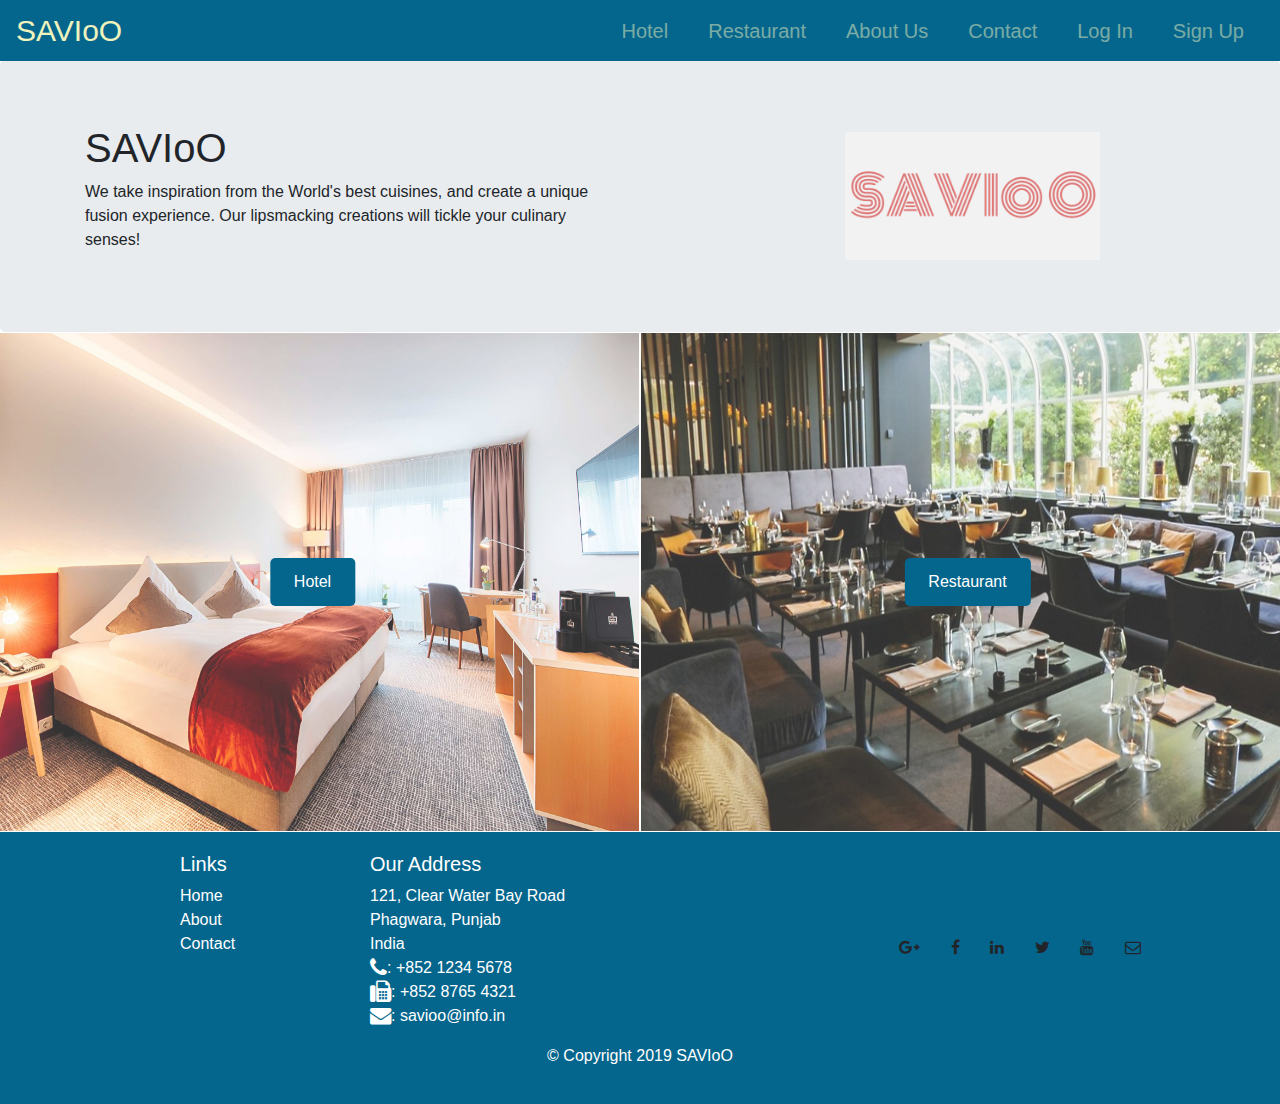
<file: index.html>
<!DOCTYPE html>
<html lang="en">
<head>
    <meta charset="UTF-8">
    <meta name="viewport" content="width=device-width, initial-scale=1.0">
    <meta http-equiv="X-UA-Compatible" content="ie=edge">

    <link rel="stylesheet" href="index.css">
    <link rel="stylesheet" href="common.css">
    <link href='font/font.css' rel='stylesheet' type='text/css'>
    <link href="https://cdnjs.cloudflare.com/ajax/libs/bootstrap-social/5.1.1/bootstrap-social.css">
    <link href="https://stackpath.bootstrapcdn.com/font-awesome/4.7.0/css/font-awesome.min.css" rel="stylesheet"
        integrity="sha384-wvfXpqpZZVQGK6TAh5PVlGOfQNHSoD2xbE+QkPxCAFlNEevoEH3Sl0sibVcOQVnN" crossorigin="anonymous">
      <script src="https://code.jquery.com/jquery-3.3.1.slim.min.js" integrity="sha384-q8i/X+965DzO0rT7abK41JStQIAqVgRVzpbzo5smXKp4YfRvH+8abtTE1Pi6jizo" crossorigin="anonymous"></script>
    <script src="https://cdnjs.cloudflare.com/ajax/libs/popper.js/1.14.7/umd/popper.min.js" integrity="sha384-UO2eT0CpHqdSJQ6hJty5KVphtPhzWj9WO1clHTMGa3JDZwrnQq4sF86dIHNDz0W1" crossorigin="anonymous"></script>
    <script src="https://stackpath.bootstrapcdn.com/bootstrap/4.3.1/js/bootstrap.min.js" integrity="sha384-JjSmVgyd0p3pXB1rRibZUAYoIIy6OrQ6VrjIEaFf/nJGzIxFDsf4x0xIM+B07jRM" crossorigin="anonymous"></script>
    <link href="https://stackpath.bootstrapcdn.com/bootstrap/4.3.1/css/bootstrap.min.css" rel="stylesheet" integrity="sha384-ggOyR0iXCbMQv3Xipma34MD+dH/1fQ784/j6cY/iJTQUOhcWr7x9JvoRxT2MZw1T" crossorigin="anonymous">
    <title>HomePage</title>
</head>
<body>
  <div class="main">
    <nav class="navbar fixed-top ">            
        <a href="index.html"><span class="logo">SAVIoO</span></a>
        <ul class="ulNavbar">
          <a data-toggle="modal" data-target="#logInModal"><li>Hotel</li></a>
          <a data-toggle="modal" data-target="#logInModal"><li>Restaurant</li></a>
          <a data-toggle="modal" data-target="#logInModal"><li>About Us</li></a> 
         <a data-toggle="modal" data-target="#logInModal"><li>Contact</li></a>
          <li data-toggle="modal" data-target="#logInModal">Log In</li>
          <li data-toggle="modal" data-target="#signUpModal">Sign Up</li>
        </ul>     
    </nav>
    <header class="jumbotron">
      <div class="container">
          <div class="row row-header">
              <div class="col-12 col-sm-6">  
                  <h1>SAVIoO</h1>
                  <p>We take inspiration from the World's best cuisines, and create a unique fusion experience. Our lipsmacking creations will tickle your culinary senses!</p>
              </div>
              <div class="col-12 col-sm-2"></div>
              <div class="col-12 col-sm-3 align-self-center">
                      <img src="images/logo.png" class="img-fluid">
                  </div>
          </div>
      </div>
  </header>

        <div class="row">
          <div class="col">
            <img class="homepageImage" src="images/hotelroom.jpg" width="100%" alt="hotel room"/>
            <a class="link"><button class="btn" data-toggle="modal" data-target="#logInModal">Hotel</button></a> 
          </div> 
          <div class="col">
            <img class="homepageImage" src="images/restaurant.jpeg" width="100%" alt="Restaurant overview"/>
            <a class="link"><button class="btn" data-toggle="modal" data-target="#logInModal">Restaurant</button></a>
          </div>                        
        </div>
        <footer class="footer">
          <div class="container">
              <div class="row">
                  <div class="col-4 offset-1 col-sm-2">
                      <h5>Links</h5>
                      <ul class="list-unstyled">
                          <li><a href="main.html" style="color: white;">Home</a></li>
                          <li><a href="aboutus.html" style="color: white;">About</a></li>
                          <li><a href="contact.html" style="color: white;">Contact</a></li>
                      </ul>
                  </div>
                  <div class="col-7 col-sm-5">
                      <h5>Our Address</h5>
                      <address>
                          121, Clear Water Bay Road<br>
                          Phagwara, Punjab<br>
                          India<br>
                          <i class="fa fa-phone fa-lg"></i>: +852 1234 5678<br>
                          <i class="fa fa-fax fa-lg"></i>: +852 8765 4321<br>
                          <i class="fa fa-envelope fa-lg"></i>:
                          <a href="mailto:savioo@info.in" style="color: white;">savioo@info.in</a>
                      </address>
                  </div>
                  <div class="col-12 col-sm-4 align-self-center">
                      <div class="text-center">
                          <a class="btn btn-social-icon btn-google" href="http://google.com/+"><i
                                  class="fa fa-google-plus"></i></a>
                          <a class="btn btn-social-icon btn-facebook" href="http://www.facebook.com/profile.php?id="><i
                                  class="fa fa-facebook"></i></a>
                          <a class="btn btn-social-icon btn-linkedin" href="http://www.linkedin.com/in/"><i
                                  class="fa fa-linkedin"></i></a>
                          <a class="btn btn-social-icon btn-twitter" href="http://twitter.com/"><i
                                  class="fa fa-twitter"></i></a>
                          <a class="btn btn-social-icon btn-google" href="http://youtube.com/"><i
                                  class="fa fa-youtube"></i></a>
                          <a class="btn btn-social-icon" href="mailto:"><i class="fa fa-envelope-o"></i></a>
                      </div>
  
                  </div>
              </div>
              <div class="row justify-content-center">
                  <div class="col-auto">
                      <p>© Copyright 2019 SAVIoO</p>
                  </div>
              </div>
          </div>
      </footer>


<div class="modal" id="logInModal" tabindex="-1" role="dialog" aria-labelledby="logInModal" aria-hidden="true">
        <div class="modal-dialog modal-dialog-centered" role="document">
          <div class="modal-content">
            <div class="modal-header">
              <h3 class="modal-title">Welcome Back!</h3>
              <button type="button" class="close" data-dismiss="modal" aria-label="Close">
                <span aria-hidden="true">&times;</span>
              </button>
            </div>
            <div class="modal-body">
            <form action="main.html">
                <div class="form-group">
                  <label class="modal-label" for="username">Username</label>
                  <input type="text" class="form-control" id="username" placeholder="Enter Username" required>
                </div>
                <div class="form-group">
                  <label class="modal-label" for="password">Password</label>
                  <input type="password" class="form-control" id="password" placeholder="Enter Password" required>
                </div>
                <button type="submit" class="btn btn-success modal-btn" >Sign in</button>
              </form>
            </div>
            <div class="modal-footer">
             <p class="footer-text">Not a member? <a href="" data-toggle="modal" data-target="#signUpModal" data-dismiss="modal">Sign Up</a></p>
            </div>
          </div>
        </div>
      </div>

      <div class="modal" id="signUpModal" tabindex="-1" role="dialog" aria-labelledby="signUpModal" aria-hidden="true">
                <div class="modal-dialog modal-dialog-centered" role="document">
                  <div class="modal-content">
                    <div class="modal-header">
                      <h3 class="modal-title">Get Started</h3>
                      <button type="button" class="close" data-dismiss="modal" aria-label="Close">
                        <span aria-hidden="true">&times;</span>
                      </button>
                    </div>
                    <div  class="modal-body">
                    <form>
                        <div class="form-group">
                            <label class="modal-label" for="fullname">Full Name</label>
                            <input type="text" class="form-control" id="fullname" placeholder="Enter Full Name" required>
                        </div>
                        <div class="form-group">
                          <label class="modal-label" for="username">Username</label>
                          <input type="text" class="form-control" id="username" placeholder="Enter Username" required>
                        </div>
                        <div class="form-group">
                          <label class="modal-label" for="password">Password</label>
                          <input type="password" class="form-control" id="password" placeholder="Enter Password" required>
                        </div>
                        <div class="form-group">
                                <label class="modal-label" for="password1">Confirm Password</label>
                                <input type="password" class="form-control" id="password1" placeholder="Confirm Password" required>
                              </div>
                        <button type="submit" class="btn btn-success modal-btn">Sign Up</button>
                      </form>
                    </div>
                  </div>
                </div>
              </div>

    </div>
  </div>
    
</body>
</html>
</file>
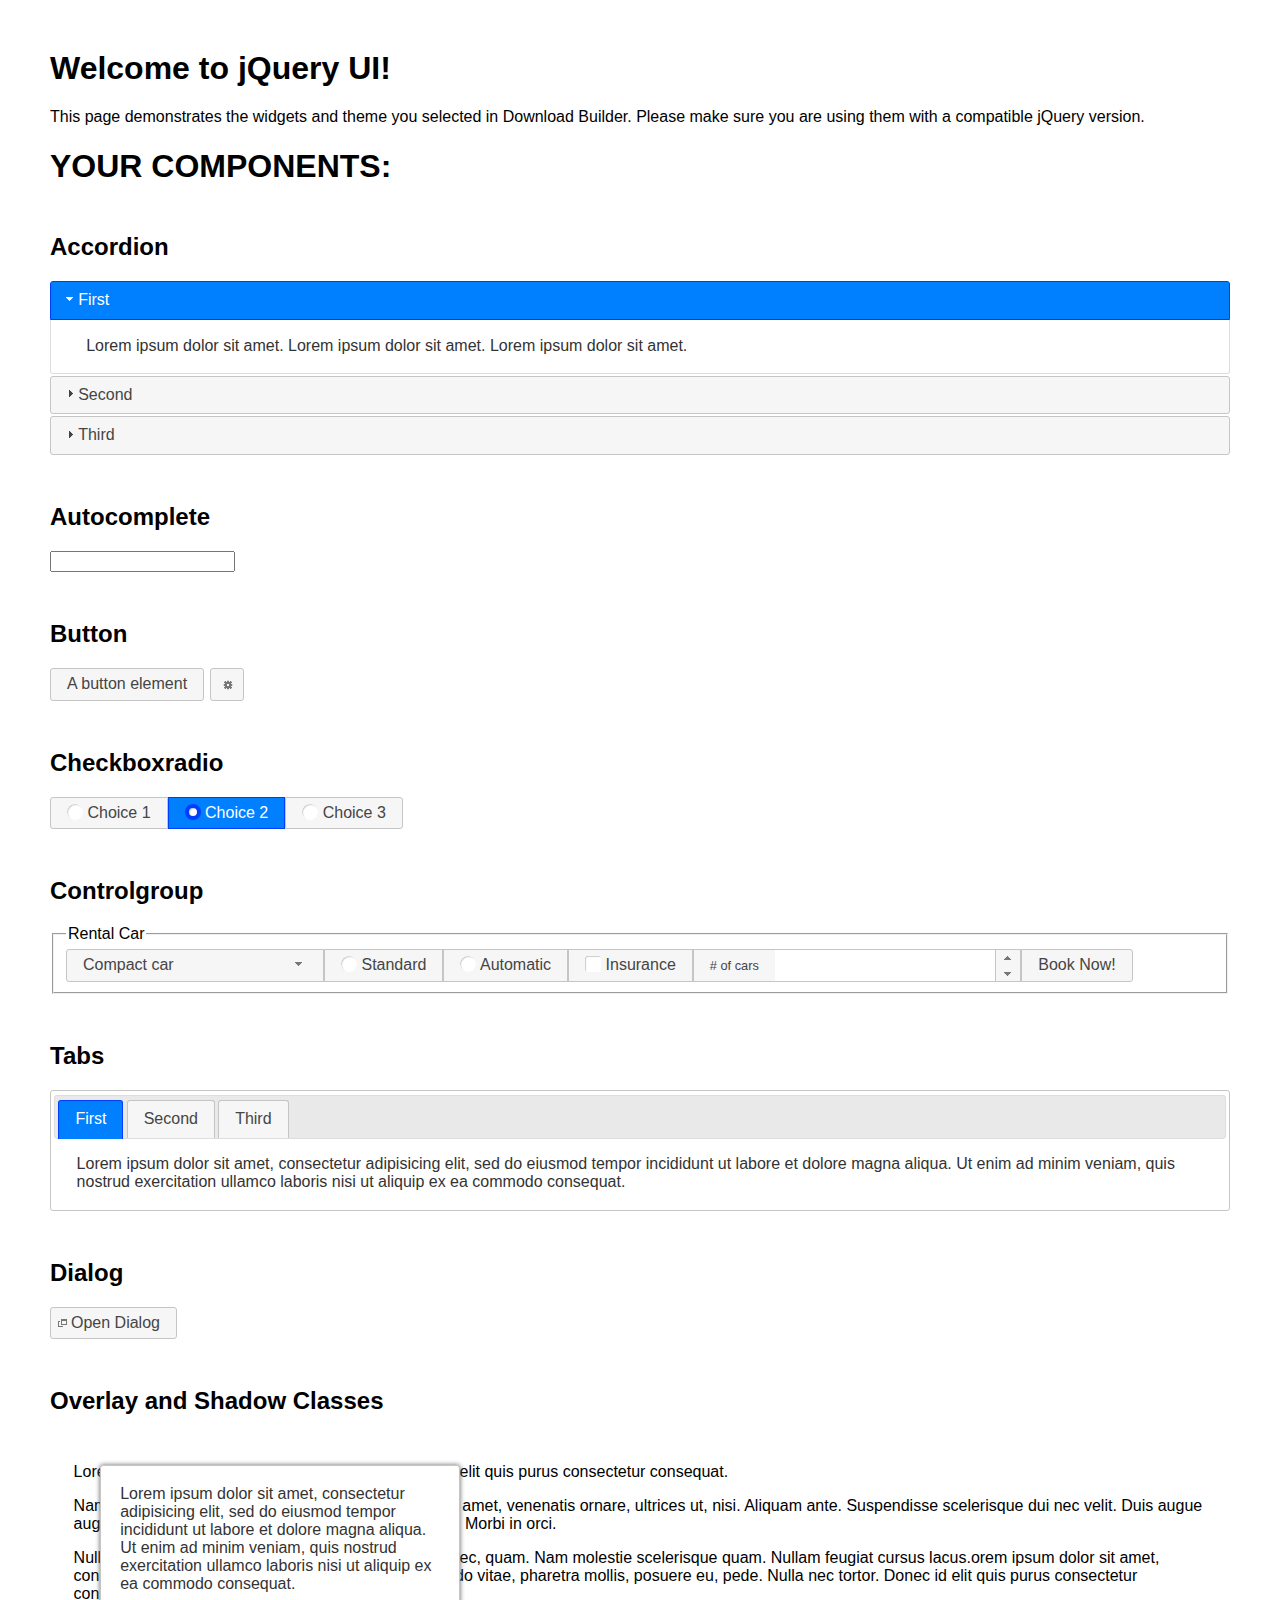
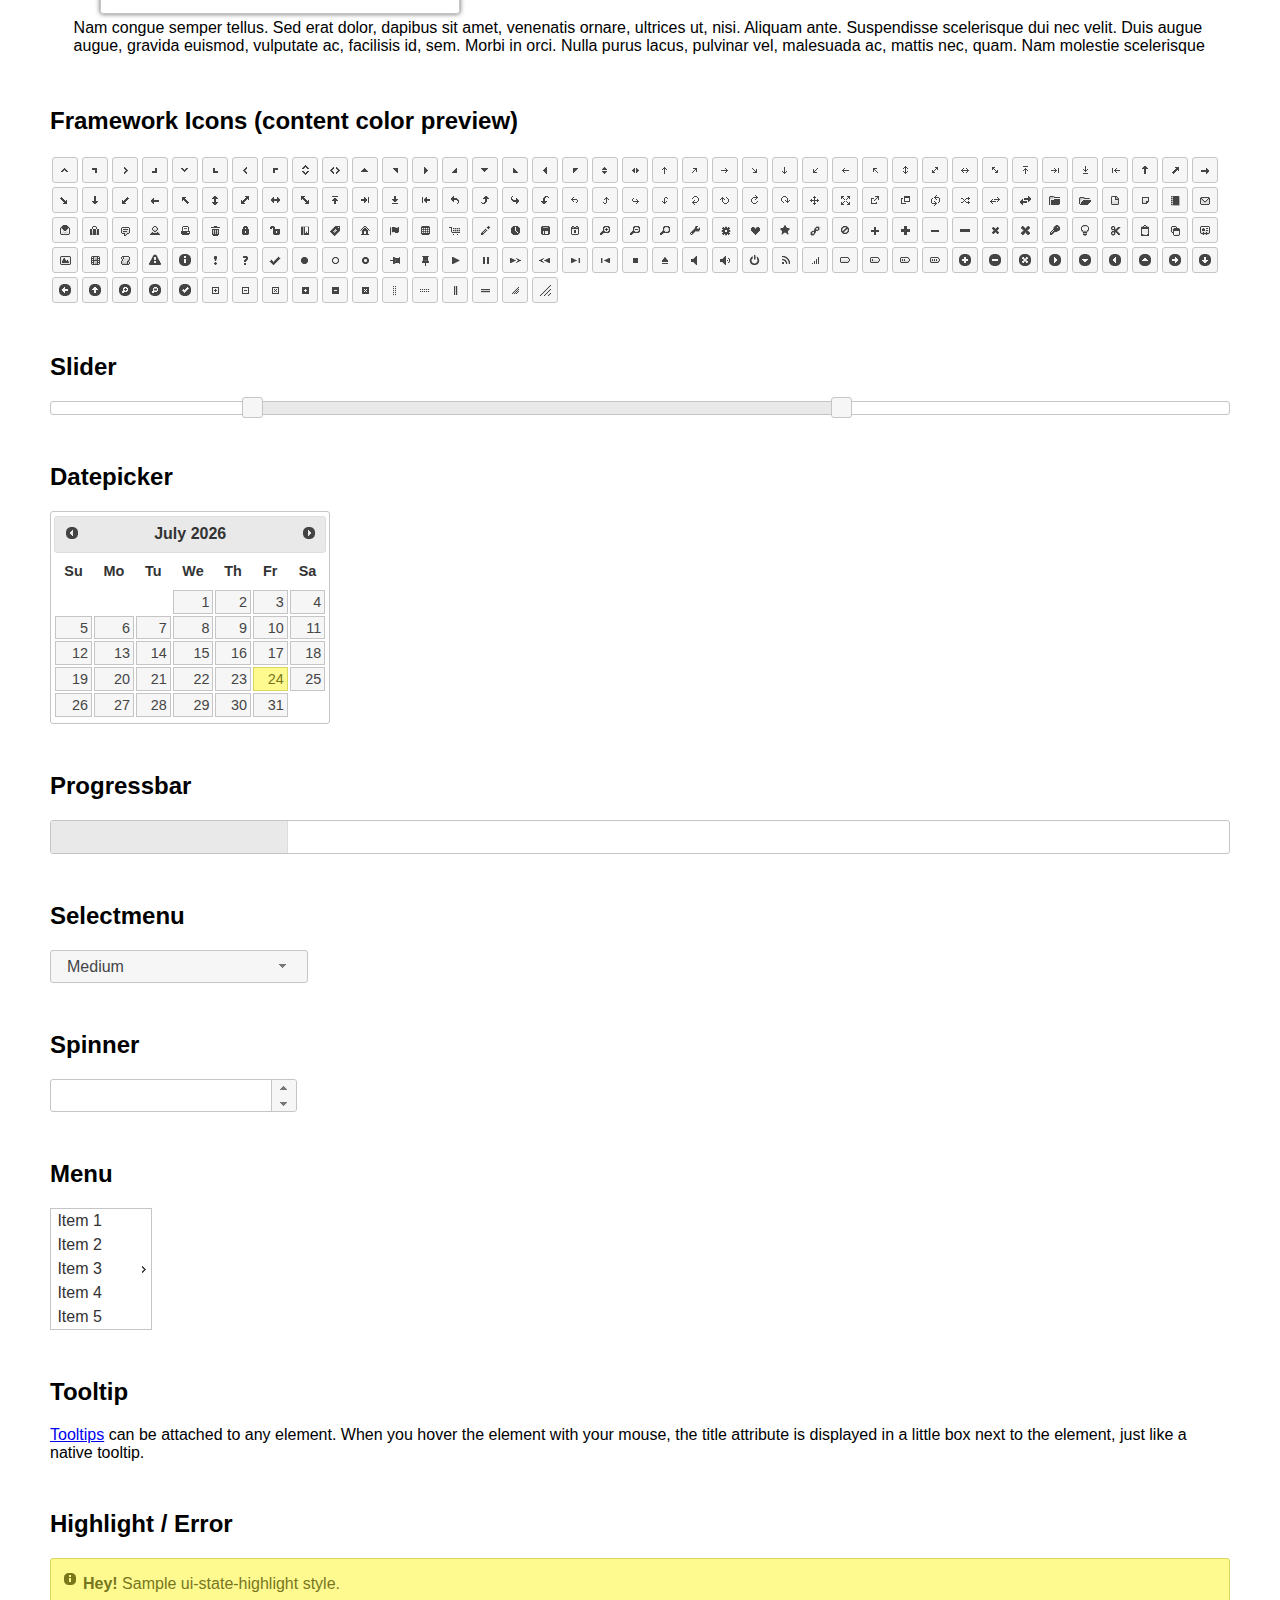
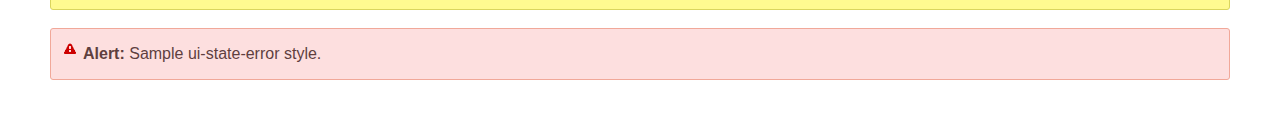
<file: jquery-ui-1.12.1/index.html>
<!doctype html>
<html lang="us">
<head>
	<meta charset="utf-8">
	<title>jQuery UI Example Page</title>
	<link href="jquery-ui.css" rel="stylesheet">
	<style>
	body{
		font-family: "Trebuchet MS", sans-serif;
		margin: 50px;
	}
	.demoHeaders {
		margin-top: 2em;
	}
	#dialog-link {
		padding: .4em 1em .4em 20px;
		text-decoration: none;
		position: relative;
	}
	#dialog-link span.ui-icon {
		margin: 0 5px 0 0;
		position: absolute;
		left: .2em;
		top: 50%;
		margin-top: -8px;
	}
	#icons {
		margin: 0;
		padding: 0;
	}
	#icons li {
		margin: 2px;
		position: relative;
		padding: 4px 0;
		cursor: pointer;
		float: left;
		list-style: none;
	}
	#icons span.ui-icon {
		float: left;
		margin: 0 4px;
	}
	.fakewindowcontain .ui-widget-overlay {
		position: absolute;
	}
	select {
		width: 200px;
	}
	</style>
</head>
<body>

<h1>Welcome to jQuery UI!</h1>

<div class="ui-widget">
	<p>This page demonstrates the widgets and theme you selected in Download Builder. Please make sure you are using them with a compatible jQuery version.</p>
</div>

<h1>YOUR COMPONENTS:</h1>


<!-- Accordion -->
<h2 class="demoHeaders">Accordion</h2>
<div id="accordion">
	<h3>First</h3>
	<div>Lorem ipsum dolor sit amet. Lorem ipsum dolor sit amet. Lorem ipsum dolor sit amet.</div>
	<h3>Second</h3>
	<div>Phasellus mattis tincidunt nibh.</div>
	<h3>Third</h3>
	<div>Nam dui erat, auctor a, dignissim quis.</div>
</div>



<!-- Autocomplete -->
<h2 class="demoHeaders">Autocomplete</h2>
<div>
	<input id="autocomplete" title="type &quot;a&quot;">
</div>



<!-- Button -->
<h2 class="demoHeaders">Button</h2>
<button id="button">A button element</button>
<button id="button-icon">An icon-only button</button>



<!-- Checkboxradio -->
<h2 class="demoHeaders">Checkboxradio</h2>
<form style="margin-top: 1em;">
	<div id="radioset">
		<input type="radio" id="radio1" name="radio"><label for="radio1">Choice 1</label>
		<input type="radio" id="radio2" name="radio" checked="checked"><label for="radio2">Choice 2</label>
		<input type="radio" id="radio3" name="radio"><label for="radio3">Choice 3</label>
	</div>
</form>



<!-- Controlgroup -->
<h2 class="demoHeaders">Controlgroup</h2>
<fieldset>
	<legend>Rental Car</legend>
	<div id="controlgroup">
		<select id="car-type">
			<option>Compact car</option>
			<option>Midsize car</option>
			<option>Full size car</option>
			<option>SUV</option>
			<option>Luxury</option>
			<option>Truck</option>
			<option>Van</option>
		</select>
		<label for="transmission-standard">Standard</label>
		<input type="radio" name="transmission" id="transmission-standard">
		<label for="transmission-automatic">Automatic</label>
		<input type="radio" name="transmission" id="transmission-automatic">
		<label for="insurance">Insurance</label>
		<input type="checkbox" name="insurance" id="insurance">
		<label for="horizontal-spinner" class="ui-controlgroup-label"># of cars</label>
		<input id="horizontal-spinner" class="ui-spinner-input">
		<button>Book Now!</button>
	</div>
</fieldset>



<!-- Tabs -->
<h2 class="demoHeaders">Tabs</h2>
<div id="tabs">
	<ul>
		<li><a href="#tabs-1">First</a></li>
		<li><a href="#tabs-2">Second</a></li>
		<li><a href="#tabs-3">Third</a></li>
	</ul>
	<div id="tabs-1">Lorem ipsum dolor sit amet, consectetur adipisicing elit, sed do eiusmod tempor incididunt ut labore et dolore magna aliqua. Ut enim ad minim veniam, quis nostrud exercitation ullamco laboris nisi ut aliquip ex ea commodo consequat.</div>
	<div id="tabs-2">Phasellus mattis tincidunt nibh. Cras orci urna, blandit id, pretium vel, aliquet ornare, felis. Maecenas scelerisque sem non nisl. Fusce sed lorem in enim dictum bibendum.</div>
	<div id="tabs-3">Nam dui erat, auctor a, dignissim quis, sollicitudin eu, felis. Pellentesque nisi urna, interdum eget, sagittis et, consequat vestibulum, lacus. Mauris porttitor ullamcorper augue.</div>
</div>



<h2 class="demoHeaders">Dialog</h2>
<p>
	<button id="dialog-link" class="ui-button ui-corner-all ui-widget">
		<span class="ui-icon ui-icon-newwin"></span>Open Dialog
	</button>
</p>

<h2 class="demoHeaders">Overlay and Shadow Classes</h2>
<div style="position: relative; width: 96%; height: 200px; padding:1% 2%; overflow:hidden;" class="fakewindowcontain">
	<p>Lorem ipsum dolor sit amet,  Nulla nec tortor. Donec id elit quis purus consectetur consequat. </p><p>Nam congue semper tellus. Sed erat dolor, dapibus sit amet, venenatis ornare, ultrices ut, nisi. Aliquam ante. Suspendisse scelerisque dui nec velit. Duis augue augue, gravida euismod, vulputate ac, facilisis id, sem. Morbi in orci. </p><p>Nulla purus lacus, pulvinar vel, malesuada ac, mattis nec, quam. Nam molestie scelerisque quam. Nullam feugiat cursus lacus.orem ipsum dolor sit amet, consectetur adipiscing elit. Donec libero risus, commodo vitae, pharetra mollis, posuere eu, pede. Nulla nec tortor. Donec id elit quis purus consectetur consequat. </p><p>Nam congue semper tellus. Sed erat dolor, dapibus sit amet, venenatis ornare, ultrices ut, nisi. Aliquam ante. Suspendisse scelerisque dui nec velit. Duis augue augue, gravida euismod, vulputate ac, facilisis id, sem. Morbi in orci. Nulla purus lacus, pulvinar vel, malesuada ac, mattis nec, quam. Nam molestie scelerisque quam. </p><p>Nullam feugiat cursus lacus.orem ipsum dolor sit amet, consectetur adipiscing elit. Donec libero risus, commodo vitae, pharetra mollis, posuere eu, pede. Nulla nec tortor. Donec id elit quis purus consectetur consequat. Nam congue semper tellus. Sed erat dolor, dapibus sit amet, venenatis ornare, ultrices ut, nisi. Aliquam ante. </p><p>Suspendisse scelerisque dui nec velit. Duis augue augue, gravida euismod, vulputate ac, facilisis id, sem. Morbi in orci. Nulla purus lacus, pulvinar vel, malesuada ac, mattis nec, quam. Nam molestie scelerisque quam. Nullam feugiat cursus lacus.orem ipsum dolor sit amet, consectetur adipiscing elit. Donec libero risus, commodo vitae, pharetra mollis, posuere eu, pede. Nulla nec tortor. Donec id elit quis purus consectetur consequat. Nam congue semper tellus. Sed erat dolor, dapibus sit amet, venenatis ornare, ultrices ut, nisi. </p>

	<!-- ui-dialog -->
	<div class="ui-widget-overlay ui-front"></div>
	<div style="position: absolute; width: 320px; left: 50px; top: 30px; padding: 1.2em" class="ui-widget ui-front ui-widget-content ui-corner-all ui-widget-shadow">
		Lorem ipsum dolor sit amet, consectetur adipisicing elit, sed do eiusmod tempor incididunt ut labore et dolore magna aliqua. Ut enim ad minim veniam, quis nostrud exercitation ullamco laboris nisi ut aliquip ex ea commodo consequat.
	</div>

</div>

<!-- ui-dialog -->
<div id="dialog" title="Dialog Title">
	<p>Lorem ipsum dolor sit amet, consectetur adipisicing elit, sed do eiusmod tempor incididunt ut labore et dolore magna aliqua. Ut enim ad minim veniam, quis nostrud exercitation ullamco laboris nisi ut aliquip ex ea commodo consequat.</p>
</div>



<h2 class="demoHeaders">Framework Icons (content color preview)</h2>
<ul id="icons" class="ui-widget ui-helper-clearfix">
	<li class="ui-state-default ui-corner-all" title=".ui-icon-caret-1-n"><span class="ui-icon ui-icon-caret-1-n"></span></li>
	<li class="ui-state-default ui-corner-all" title=".ui-icon-caret-1-ne"><span class="ui-icon ui-icon-caret-1-ne"></span></li>
	<li class="ui-state-default ui-corner-all" title=".ui-icon-caret-1-e"><span class="ui-icon ui-icon-caret-1-e"></span></li>
	<li class="ui-state-default ui-corner-all" title=".ui-icon-caret-1-se"><span class="ui-icon ui-icon-caret-1-se"></span></li>
	<li class="ui-state-default ui-corner-all" title=".ui-icon-caret-1-s"><span class="ui-icon ui-icon-caret-1-s"></span></li>
	<li class="ui-state-default ui-corner-all" title=".ui-icon-caret-1-sw"><span class="ui-icon ui-icon-caret-1-sw"></span></li>
	<li class="ui-state-default ui-corner-all" title=".ui-icon-caret-1-w"><span class="ui-icon ui-icon-caret-1-w"></span></li>
	<li class="ui-state-default ui-corner-all" title=".ui-icon-caret-1-nw"><span class="ui-icon ui-icon-caret-1-nw"></span></li>
	<li class="ui-state-default ui-corner-all" title=".ui-icon-caret-2-n-s"><span class="ui-icon ui-icon-caret-2-n-s"></span></li>
	<li class="ui-state-default ui-corner-all" title=".ui-icon-caret-2-e-w"><span class="ui-icon ui-icon-caret-2-e-w"></span></li>
	<li class="ui-state-default ui-corner-all" title=".ui-icon-triangle-1-n"><span class="ui-icon ui-icon-triangle-1-n"></span></li>
	<li class="ui-state-default ui-corner-all" title=".ui-icon-triangle-1-ne"><span class="ui-icon ui-icon-triangle-1-ne"></span></li>
	<li class="ui-state-default ui-corner-all" title=".ui-icon-triangle-1-e"><span class="ui-icon ui-icon-triangle-1-e"></span></li>
	<li class="ui-state-default ui-corner-all" title=".ui-icon-triangle-1-se"><span class="ui-icon ui-icon-triangle-1-se"></span></li>
	<li class="ui-state-default ui-corner-all" title=".ui-icon-triangle-1-s"><span class="ui-icon ui-icon-triangle-1-s"></span></li>
	<li class="ui-state-default ui-corner-all" title=".ui-icon-triangle-1-sw"><span class="ui-icon ui-icon-triangle-1-sw"></span></li>
	<li class="ui-state-default ui-corner-all" title=".ui-icon-triangle-1-w"><span class="ui-icon ui-icon-triangle-1-w"></span></li>
	<li class="ui-state-default ui-corner-all" title=".ui-icon-triangle-1-nw"><span class="ui-icon ui-icon-triangle-1-nw"></span></li>
	<li class="ui-state-default ui-corner-all" title=".ui-icon-triangle-2-n-s"><span class="ui-icon ui-icon-triangle-2-n-s"></span></li>
	<li class="ui-state-default ui-corner-all" title=".ui-icon-triangle-2-e-w"><span class="ui-icon ui-icon-triangle-2-e-w"></span></li>
	<li class="ui-state-default ui-corner-all" title=".ui-icon-arrow-1-n"><span class="ui-icon ui-icon-arrow-1-n"></span></li>
	<li class="ui-state-default ui-corner-all" title=".ui-icon-arrow-1-ne"><span class="ui-icon ui-icon-arrow-1-ne"></span></li>
	<li class="ui-state-default ui-corner-all" title=".ui-icon-arrow-1-e"><span class="ui-icon ui-icon-arrow-1-e"></span></li>
	<li class="ui-state-default ui-corner-all" title=".ui-icon-arrow-1-se"><span class="ui-icon ui-icon-arrow-1-se"></span></li>
	<li class="ui-state-default ui-corner-all" title=".ui-icon-arrow-1-s"><span class="ui-icon ui-icon-arrow-1-s"></span></li>
	<li class="ui-state-default ui-corner-all" title=".ui-icon-arrow-1-sw"><span class="ui-icon ui-icon-arrow-1-sw"></span></li>
	<li class="ui-state-default ui-corner-all" title=".ui-icon-arrow-1-w"><span class="ui-icon ui-icon-arrow-1-w"></span></li>
	<li class="ui-state-default ui-corner-all" title=".ui-icon-arrow-1-nw"><span class="ui-icon ui-icon-arrow-1-nw"></span></li>
	<li class="ui-state-default ui-corner-all" title=".ui-icon-arrow-2-n-s"><span class="ui-icon ui-icon-arrow-2-n-s"></span></li>
	<li class="ui-state-default ui-corner-all" title=".ui-icon-arrow-2-ne-sw"><span class="ui-icon ui-icon-arrow-2-ne-sw"></span></li>
	<li class="ui-state-default ui-corner-all" title=".ui-icon-arrow-2-e-w"><span class="ui-icon ui-icon-arrow-2-e-w"></span></li>
	<li class="ui-state-default ui-corner-all" title=".ui-icon-arrow-2-se-nw"><span class="ui-icon ui-icon-arrow-2-se-nw"></span></li>
	<li class="ui-state-default ui-corner-all" title=".ui-icon-arrowstop-1-n"><span class="ui-icon ui-icon-arrowstop-1-n"></span></li>
	<li class="ui-state-default ui-corner-all" title=".ui-icon-arrowstop-1-e"><span class="ui-icon ui-icon-arrowstop-1-e"></span></li>
	<li class="ui-state-default ui-corner-all" title=".ui-icon-arrowstop-1-s"><span class="ui-icon ui-icon-arrowstop-1-s"></span></li>
	<li class="ui-state-default ui-corner-all" title=".ui-icon-arrowstop-1-w"><span class="ui-icon ui-icon-arrowstop-1-w"></span></li>
	<li class="ui-state-default ui-corner-all" title=".ui-icon-arrowthick-1-n"><span class="ui-icon ui-icon-arrowthick-1-n"></span></li>
	<li class="ui-state-default ui-corner-all" title=".ui-icon-arrowthick-1-ne"><span class="ui-icon ui-icon-arrowthick-1-ne"></span></li>
	<li class="ui-state-default ui-corner-all" title=".ui-icon-arrowthick-1-e"><span class="ui-icon ui-icon-arrowthick-1-e"></span></li>
	<li class="ui-state-default ui-corner-all" title=".ui-icon-arrowthick-1-se"><span class="ui-icon ui-icon-arrowthick-1-se"></span></li>
	<li class="ui-state-default ui-corner-all" title=".ui-icon-arrowthick-1-s"><span class="ui-icon ui-icon-arrowthick-1-s"></span></li>
	<li class="ui-state-default ui-corner-all" title=".ui-icon-arrowthick-1-sw"><span class="ui-icon ui-icon-arrowthick-1-sw"></span></li>
	<li class="ui-state-default ui-corner-all" title=".ui-icon-arrowthick-1-w"><span class="ui-icon ui-icon-arrowthick-1-w"></span></li>
	<li class="ui-state-default ui-corner-all" title=".ui-icon-arrowthick-1-nw"><span class="ui-icon ui-icon-arrowthick-1-nw"></span></li>
	<li class="ui-state-default ui-corner-all" title=".ui-icon-arrowthick-2-n-s"><span class="ui-icon ui-icon-arrowthick-2-n-s"></span></li>
	<li class="ui-state-default ui-corner-all" title=".ui-icon-arrowthick-2-ne-sw"><span class="ui-icon ui-icon-arrowthick-2-ne-sw"></span></li>
	<li class="ui-state-default ui-corner-all" title=".ui-icon-arrowthick-2-e-w"><span class="ui-icon ui-icon-arrowthick-2-e-w"></span></li>
	<li class="ui-state-default ui-corner-all" title=".ui-icon-arrowthick-2-se-nw"><span class="ui-icon ui-icon-arrowthick-2-se-nw"></span></li>
	<li class="ui-state-default ui-corner-all" title=".ui-icon-arrowthickstop-1-n"><span class="ui-icon ui-icon-arrowthickstop-1-n"></span></li>
	<li class="ui-state-default ui-corner-all" title=".ui-icon-arrowthickstop-1-e"><span class="ui-icon ui-icon-arrowthickstop-1-e"></span></li>
	<li class="ui-state-default ui-corner-all" title=".ui-icon-arrowthickstop-1-s"><span class="ui-icon ui-icon-arrowthickstop-1-s"></span></li>
	<li class="ui-state-default ui-corner-all" title=".ui-icon-arrowthickstop-1-w"><span class="ui-icon ui-icon-arrowthickstop-1-w"></span></li>
	<li class="ui-state-default ui-corner-all" title=".ui-icon-arrowreturnthick-1-w"><span class="ui-icon ui-icon-arrowreturnthick-1-w"></span></li>
	<li class="ui-state-default ui-corner-all" title=".ui-icon-arrowreturnthick-1-n"><span class="ui-icon ui-icon-arrowreturnthick-1-n"></span></li>
	<li class="ui-state-default ui-corner-all" title=".ui-icon-arrowreturnthick-1-e"><span class="ui-icon ui-icon-arrowreturnthick-1-e"></span></li>
	<li class="ui-state-default ui-corner-all" title=".ui-icon-arrowreturnthick-1-s"><span class="ui-icon ui-icon-arrowreturnthick-1-s"></span></li>
	<li class="ui-state-default ui-corner-all" title=".ui-icon-arrowreturn-1-w"><span class="ui-icon ui-icon-arrowreturn-1-w"></span></li>
	<li class="ui-state-default ui-corner-all" title=".ui-icon-arrowreturn-1-n"><span class="ui-icon ui-icon-arrowreturn-1-n"></span></li>
	<li class="ui-state-default ui-corner-all" title=".ui-icon-arrowreturn-1-e"><span class="ui-icon ui-icon-arrowreturn-1-e"></span></li>
	<li class="ui-state-default ui-corner-all" title=".ui-icon-arrowreturn-1-s"><span class="ui-icon ui-icon-arrowreturn-1-s"></span></li>
	<li class="ui-state-default ui-corner-all" title=".ui-icon-arrowrefresh-1-w"><span class="ui-icon ui-icon-arrowrefresh-1-w"></span></li>
	<li class="ui-state-default ui-corner-all" title=".ui-icon-arrowrefresh-1-n"><span class="ui-icon ui-icon-arrowrefresh-1-n"></span></li>
	<li class="ui-state-default ui-corner-all" title=".ui-icon-arrowrefresh-1-e"><span class="ui-icon ui-icon-arrowrefresh-1-e"></span></li>
	<li class="ui-state-default ui-corner-all" title=".ui-icon-arrowrefresh-1-s"><span class="ui-icon ui-icon-arrowrefresh-1-s"></span></li>
	<li class="ui-state-default ui-corner-all" title=".ui-icon-arrow-4"><span class="ui-icon ui-icon-arrow-4"></span></li>
	<li class="ui-state-default ui-corner-all" title=".ui-icon-arrow-4-diag"><span class="ui-icon ui-icon-arrow-4-diag"></span></li>
	<li class="ui-state-default ui-corner-all" title=".ui-icon-extlink"><span class="ui-icon ui-icon-extlink"></span></li>
	<li class="ui-state-default ui-corner-all" title=".ui-icon-newwin"><span class="ui-icon ui-icon-newwin"></span></li>
	<li class="ui-state-default ui-corner-all" title=".ui-icon-refresh"><span class="ui-icon ui-icon-refresh"></span></li>
	<li class="ui-state-default ui-corner-all" title=".ui-icon-shuffle"><span class="ui-icon ui-icon-shuffle"></span></li>
	<li class="ui-state-default ui-corner-all" title=".ui-icon-transfer-e-w"><span class="ui-icon ui-icon-transfer-e-w"></span></li>
	<li class="ui-state-default ui-corner-all" title=".ui-icon-transferthick-e-w"><span class="ui-icon ui-icon-transferthick-e-w"></span></li>
	<li class="ui-state-default ui-corner-all" title=".ui-icon-folder-collapsed"><span class="ui-icon ui-icon-folder-collapsed"></span></li>
	<li class="ui-state-default ui-corner-all" title=".ui-icon-folder-open"><span class="ui-icon ui-icon-folder-open"></span></li>
	<li class="ui-state-default ui-corner-all" title=".ui-icon-document"><span class="ui-icon ui-icon-document"></span></li>
	<li class="ui-state-default ui-corner-all" title=".ui-icon-document-b"><span class="ui-icon ui-icon-document-b"></span></li>
	<li class="ui-state-default ui-corner-all" title=".ui-icon-note"><span class="ui-icon ui-icon-note"></span></li>
	<li class="ui-state-default ui-corner-all" title=".ui-icon-mail-closed"><span class="ui-icon ui-icon-mail-closed"></span></li>
	<li class="ui-state-default ui-corner-all" title=".ui-icon-mail-open"><span class="ui-icon ui-icon-mail-open"></span></li>
	<li class="ui-state-default ui-corner-all" title=".ui-icon-suitcase"><span class="ui-icon ui-icon-suitcase"></span></li>
	<li class="ui-state-default ui-corner-all" title=".ui-icon-comment"><span class="ui-icon ui-icon-comment"></span></li>
	<li class="ui-state-default ui-corner-all" title=".ui-icon-person"><span class="ui-icon ui-icon-person"></span></li>
	<li class="ui-state-default ui-corner-all" title=".ui-icon-print"><span class="ui-icon ui-icon-print"></span></li>
	<li class="ui-state-default ui-corner-all" title=".ui-icon-trash"><span class="ui-icon ui-icon-trash"></span></li>
	<li class="ui-state-default ui-corner-all" title=".ui-icon-locked"><span class="ui-icon ui-icon-locked"></span></li>
	<li class="ui-state-default ui-corner-all" title=".ui-icon-unlocked"><span class="ui-icon ui-icon-unlocked"></span></li>
	<li class="ui-state-default ui-corner-all" title=".ui-icon-bookmark"><span class="ui-icon ui-icon-bookmark"></span></li>
	<li class="ui-state-default ui-corner-all" title=".ui-icon-tag"><span class="ui-icon ui-icon-tag"></span></li>
	<li class="ui-state-default ui-corner-all" title=".ui-icon-home"><span class="ui-icon ui-icon-home"></span></li>
	<li class="ui-state-default ui-corner-all" title=".ui-icon-flag"><span class="ui-icon ui-icon-flag"></span></li>
	<li class="ui-state-default ui-corner-all" title=".ui-icon-calculator"><span class="ui-icon ui-icon-calculator"></span></li>
	<li class="ui-state-default ui-corner-all" title=".ui-icon-cart"><span class="ui-icon ui-icon-cart"></span></li>
	<li class="ui-state-default ui-corner-all" title=".ui-icon-pencil"><span class="ui-icon ui-icon-pencil"></span></li>
	<li class="ui-state-default ui-corner-all" title=".ui-icon-clock"><span class="ui-icon ui-icon-clock"></span></li>
	<li class="ui-state-default ui-corner-all" title=".ui-icon-disk"><span class="ui-icon ui-icon-disk"></span></li>
	<li class="ui-state-default ui-corner-all" title=".ui-icon-calendar"><span class="ui-icon ui-icon-calendar"></span></li>
	<li class="ui-state-default ui-corner-all" title=".ui-icon-zoomin"><span class="ui-icon ui-icon-zoomin"></span></li>
	<li class="ui-state-default ui-corner-all" title=".ui-icon-zoomout"><span class="ui-icon ui-icon-zoomout"></span></li>
	<li class="ui-state-default ui-corner-all" title=".ui-icon-search"><span class="ui-icon ui-icon-search"></span></li>
	<li class="ui-state-default ui-corner-all" title=".ui-icon-wrench"><span class="ui-icon ui-icon-wrench"></span></li>
	<li class="ui-state-default ui-corner-all" title=".ui-icon-gear"><span class="ui-icon ui-icon-gear"></span></li>
	<li class="ui-state-default ui-corner-all" title=".ui-icon-heart"><span class="ui-icon ui-icon-heart"></span></li>
	<li class="ui-state-default ui-corner-all" title=".ui-icon-star"><span class="ui-icon ui-icon-star"></span></li>
	<li class="ui-state-default ui-corner-all" title=".ui-icon-link"><span class="ui-icon ui-icon-link"></span></li>
	<li class="ui-state-default ui-corner-all" title=".ui-icon-cancel"><span class="ui-icon ui-icon-cancel"></span></li>
	<li class="ui-state-default ui-corner-all" title=".ui-icon-plus"><span class="ui-icon ui-icon-plus"></span></li>
	<li class="ui-state-default ui-corner-all" title=".ui-icon-plusthick"><span class="ui-icon ui-icon-plusthick"></span></li>
	<li class="ui-state-default ui-corner-all" title=".ui-icon-minus"><span class="ui-icon ui-icon-minus"></span></li>
	<li class="ui-state-default ui-corner-all" title=".ui-icon-minusthick"><span class="ui-icon ui-icon-minusthick"></span></li>
	<li class="ui-state-default ui-corner-all" title=".ui-icon-close"><span class="ui-icon ui-icon-close"></span></li>
	<li class="ui-state-default ui-corner-all" title=".ui-icon-closethick"><span class="ui-icon ui-icon-closethick"></span></li>
	<li class="ui-state-default ui-corner-all" title=".ui-icon-key"><span class="ui-icon ui-icon-key"></span></li>
	<li class="ui-state-default ui-corner-all" title=".ui-icon-lightbulb"><span class="ui-icon ui-icon-lightbulb"></span></li>
	<li class="ui-state-default ui-corner-all" title=".ui-icon-scissors"><span class="ui-icon ui-icon-scissors"></span></li>
	<li class="ui-state-default ui-corner-all" title=".ui-icon-clipboard"><span class="ui-icon ui-icon-clipboard"></span></li>
	<li class="ui-state-default ui-corner-all" title=".ui-icon-copy"><span class="ui-icon ui-icon-copy"></span></li>
	<li class="ui-state-default ui-corner-all" title=".ui-icon-contact"><span class="ui-icon ui-icon-contact"></span></li>
	<li class="ui-state-default ui-corner-all" title=".ui-icon-image"><span class="ui-icon ui-icon-image"></span></li>
	<li class="ui-state-default ui-corner-all" title=".ui-icon-video"><span class="ui-icon ui-icon-video"></span></li>
	<li class="ui-state-default ui-corner-all" title=".ui-icon-script"><span class="ui-icon ui-icon-script"></span></li>
	<li class="ui-state-default ui-corner-all" title=".ui-icon-alert"><span class="ui-icon ui-icon-alert"></span></li>
	<li class="ui-state-default ui-corner-all" title=".ui-icon-info"><span class="ui-icon ui-icon-info"></span></li>
	<li class="ui-state-default ui-corner-all" title=".ui-icon-notice"><span class="ui-icon ui-icon-notice"></span></li>
	<li class="ui-state-default ui-corner-all" title=".ui-icon-help"><span class="ui-icon ui-icon-help"></span></li>
	<li class="ui-state-default ui-corner-all" title=".ui-icon-check"><span class="ui-icon ui-icon-check"></span></li>
	<li class="ui-state-default ui-corner-all" title=".ui-icon-bullet"><span class="ui-icon ui-icon-bullet"></span></li>
	<li class="ui-state-default ui-corner-all" title=".ui-icon-radio-off"><span class="ui-icon ui-icon-radio-off"></span></li>
	<li class="ui-state-default ui-corner-all" title=".ui-icon-radio-on"><span class="ui-icon ui-icon-radio-on"></span></li>
	<li class="ui-state-default ui-corner-all" title=".ui-icon-pin-w"><span class="ui-icon ui-icon-pin-w"></span></li>
	<li class="ui-state-default ui-corner-all" title=".ui-icon-pin-s"><span class="ui-icon ui-icon-pin-s"></span></li>
	<li class="ui-state-default ui-corner-all" title=".ui-icon-play"><span class="ui-icon ui-icon-play"></span></li>
	<li class="ui-state-default ui-corner-all" title=".ui-icon-pause"><span class="ui-icon ui-icon-pause"></span></li>
	<li class="ui-state-default ui-corner-all" title=".ui-icon-seek-next"><span class="ui-icon ui-icon-seek-next"></span></li>
	<li class="ui-state-default ui-corner-all" title=".ui-icon-seek-prev"><span class="ui-icon ui-icon-seek-prev"></span></li>
	<li class="ui-state-default ui-corner-all" title=".ui-icon-seek-end"><span class="ui-icon ui-icon-seek-end"></span></li>
	<li class="ui-state-default ui-corner-all" title=".ui-icon-seek-first"><span class="ui-icon ui-icon-seek-first"></span></li>
	<li class="ui-state-default ui-corner-all" title=".ui-icon-stop"><span class="ui-icon ui-icon-stop"></span></li>
	<li class="ui-state-default ui-corner-all" title=".ui-icon-eject"><span class="ui-icon ui-icon-eject"></span></li>
	<li class="ui-state-default ui-corner-all" title=".ui-icon-volume-off"><span class="ui-icon ui-icon-volume-off"></span></li>
	<li class="ui-state-default ui-corner-all" title=".ui-icon-volume-on"><span class="ui-icon ui-icon-volume-on"></span></li>
	<li class="ui-state-default ui-corner-all" title=".ui-icon-power"><span class="ui-icon ui-icon-power"></span></li>
	<li class="ui-state-default ui-corner-all" title=".ui-icon-signal-diag"><span class="ui-icon ui-icon-signal-diag"></span></li>
	<li class="ui-state-default ui-corner-all" title=".ui-icon-signal"><span class="ui-icon ui-icon-signal"></span></li>
	<li class="ui-state-default ui-corner-all" title=".ui-icon-battery-0"><span class="ui-icon ui-icon-battery-0"></span></li>
	<li class="ui-state-default ui-corner-all" title=".ui-icon-battery-1"><span class="ui-icon ui-icon-battery-1"></span></li>
	<li class="ui-state-default ui-corner-all" title=".ui-icon-battery-2"><span class="ui-icon ui-icon-battery-2"></span></li>
	<li class="ui-state-default ui-corner-all" title=".ui-icon-battery-3"><span class="ui-icon ui-icon-battery-3"></span></li>
	<li class="ui-state-default ui-corner-all" title=".ui-icon-circle-plus"><span class="ui-icon ui-icon-circle-plus"></span></li>
	<li class="ui-state-default ui-corner-all" title=".ui-icon-circle-minus"><span class="ui-icon ui-icon-circle-minus"></span></li>
	<li class="ui-state-default ui-corner-all" title=".ui-icon-circle-close"><span class="ui-icon ui-icon-circle-close"></span></li>
	<li class="ui-state-default ui-corner-all" title=".ui-icon-circle-triangle-e"><span class="ui-icon ui-icon-circle-triangle-e"></span></li>
	<li class="ui-state-default ui-corner-all" title=".ui-icon-circle-triangle-s"><span class="ui-icon ui-icon-circle-triangle-s"></span></li>
	<li class="ui-state-default ui-corner-all" title=".ui-icon-circle-triangle-w"><span class="ui-icon ui-icon-circle-triangle-w"></span></li>
	<li class="ui-state-default ui-corner-all" title=".ui-icon-circle-triangle-n"><span class="ui-icon ui-icon-circle-triangle-n"></span></li>
	<li class="ui-state-default ui-corner-all" title=".ui-icon-circle-arrow-e"><span class="ui-icon ui-icon-circle-arrow-e"></span></li>
	<li class="ui-state-default ui-corner-all" title=".ui-icon-circle-arrow-s"><span class="ui-icon ui-icon-circle-arrow-s"></span></li>
	<li class="ui-state-default ui-corner-all" title=".ui-icon-circle-arrow-w"><span class="ui-icon ui-icon-circle-arrow-w"></span></li>
	<li class="ui-state-default ui-corner-all" title=".ui-icon-circle-arrow-n"><span class="ui-icon ui-icon-circle-arrow-n"></span></li>
	<li class="ui-state-default ui-corner-all" title=".ui-icon-circle-zoomin"><span class="ui-icon ui-icon-circle-zoomin"></span></li>
	<li class="ui-state-default ui-corner-all" title=".ui-icon-circle-zoomout"><span class="ui-icon ui-icon-circle-zoomout"></span></li>
	<li class="ui-state-default ui-corner-all" title=".ui-icon-circle-check"><span class="ui-icon ui-icon-circle-check"></span></li>
	<li class="ui-state-default ui-corner-all" title=".ui-icon-circlesmall-plus"><span class="ui-icon ui-icon-circlesmall-plus"></span></li>
	<li class="ui-state-default ui-corner-all" title=".ui-icon-circlesmall-minus"><span class="ui-icon ui-icon-circlesmall-minus"></span></li>
	<li class="ui-state-default ui-corner-all" title=".ui-icon-circlesmall-close"><span class="ui-icon ui-icon-circlesmall-close"></span></li>
	<li class="ui-state-default ui-corner-all" title=".ui-icon-squaresmall-plus"><span class="ui-icon ui-icon-squaresmall-plus"></span></li>
	<li class="ui-state-default ui-corner-all" title=".ui-icon-squaresmall-minus"><span class="ui-icon ui-icon-squaresmall-minus"></span></li>
	<li class="ui-state-default ui-corner-all" title=".ui-icon-squaresmall-close"><span class="ui-icon ui-icon-squaresmall-close"></span></li>
	<li class="ui-state-default ui-corner-all" title=".ui-icon-grip-dotted-vertical"><span class="ui-icon ui-icon-grip-dotted-vertical"></span></li>
	<li class="ui-state-default ui-corner-all" title=".ui-icon-grip-dotted-horizontal"><span class="ui-icon ui-icon-grip-dotted-horizontal"></span></li>
	<li class="ui-state-default ui-corner-all" title=".ui-icon-grip-solid-vertical"><span class="ui-icon ui-icon-grip-solid-vertical"></span></li>
	<li class="ui-state-default ui-corner-all" title=".ui-icon-grip-solid-horizontal"><span class="ui-icon ui-icon-grip-solid-horizontal"></span></li>
	<li class="ui-state-default ui-corner-all" title=".ui-icon-gripsmall-diagonal-se"><span class="ui-icon ui-icon-gripsmall-diagonal-se"></span></li>
	<li class="ui-state-default ui-corner-all" title=".ui-icon-grip-diagonal-se"><span class="ui-icon ui-icon-grip-diagonal-se"></span></li>
</ul>


<!-- Slider -->
<h2 class="demoHeaders">Slider</h2>
<div id="slider"></div>



<!-- Datepicker -->
<h2 class="demoHeaders">Datepicker</h2>
<div id="datepicker"></div>



<!-- Progressbar -->
<h2 class="demoHeaders">Progressbar</h2>
<div id="progressbar"></div>



<!-- Progressbar -->
<h2 class="demoHeaders">Selectmenu</h2>
<select id="selectmenu">
	<option>Slower</option>
	<option>Slow</option>
	<option selected="selected">Medium</option>
	<option>Fast</option>
	<option>Faster</option>
</select>



<!-- Spinner -->
<h2 class="demoHeaders">Spinner</h2>
<input id="spinner">



<!-- Menu -->
<h2 class="demoHeaders">Menu</h2>
<ul style="width:100px;" id="menu">
	<li><div>Item 1</div></li>
	<li><div>Item 2</div></li>
	<li><div>Item 3</div>
		<ul>
			<li><div>Item 3-1</div></li>
			<li><div>Item 3-2</div></li>
			<li><div>Item 3-3</div></li>
			<li><div>Item 3-4</div></li>
			<li><div>Item 3-5</div></li>
		</ul>
	</li>
	<li><div>Item 4</div></li>
	<li><div>Item 5</div></li>
</ul>



<!-- Tooltip -->
<h2 class="demoHeaders">Tooltip</h2>
<p id="tooltip">
	<a href="#" title="That&apos;s what this widget is">Tooltips</a> can be attached to any element. When you hover
the element with your mouse, the title attribute is displayed in a little box next to the element, just like a native tooltip.
</p>


<!-- Highlight / Error -->
<h2 class="demoHeaders">Highlight / Error</h2>
<div class="ui-widget">
	<div class="ui-state-highlight ui-corner-all" style="margin-top: 20px; padding: 0 .7em;">
		<p><span class="ui-icon ui-icon-info" style="float: left; margin-right: .3em;"></span>
		<strong>Hey!</strong> Sample ui-state-highlight style.</p>
	</div>
</div>
<br>
<div class="ui-widget">
	<div class="ui-state-error ui-corner-all" style="padding: 0 .7em;">
		<p><span class="ui-icon ui-icon-alert" style="float: left; margin-right: .3em;"></span>
		<strong>Alert:</strong> Sample ui-state-error style.</p>
	</div>
</div>

<script src="external/jquery/jquery.js"></script>
<script src="jquery-ui.js"></script>
<script>

$( "#accordion" ).accordion();



var availableTags = [
	"ActionScript",
	"AppleScript",
	"Asp",
	"BASIC",
	"C",
	"C++",
	"Clojure",
	"COBOL",
	"ColdFusion",
	"Erlang",
	"Fortran",
	"Groovy",
	"Haskell",
	"Java",
	"JavaScript",
	"Lisp",
	"Perl",
	"PHP",
	"Python",
	"Ruby",
	"Scala",
	"Scheme"
];
$( "#autocomplete" ).autocomplete({
	source: availableTags
});



$( "#button" ).button();
$( "#button-icon" ).button({
	icon: "ui-icon-gear",
	showLabel: false
});



$( "#radioset" ).buttonset();



$( "#controlgroup" ).controlgroup();



$( "#tabs" ).tabs();



$( "#dialog" ).dialog({
	autoOpen: false,
	width: 400,
	buttons: [
		{
			text: "Ok",
			click: function() {
				$( this ).dialog( "close" );
			}
		},
		{
			text: "Cancel",
			click: function() {
				$( this ).dialog( "close" );
			}
		}
	]
});

// Link to open the dialog
$( "#dialog-link" ).click(function( event ) {
	$( "#dialog" ).dialog( "open" );
	event.preventDefault();
});



$( "#datepicker" ).datepicker({
	inline: true
});



$( "#slider" ).slider({
	range: true,
	values: [ 17, 67 ]
});



$( "#progressbar" ).progressbar({
	value: 20
});



$( "#spinner" ).spinner();



$( "#menu" ).menu();



$( "#tooltip" ).tooltip();



$( "#selectmenu" ).selectmenu();


// Hover states on the static widgets
$( "#dialog-link, #icons li" ).hover(
	function() {
		$( this ).addClass( "ui-state-hover" );
	},
	function() {
		$( this ).removeClass( "ui-state-hover" );
	}
);
</script>
</body>
</html>
</file>
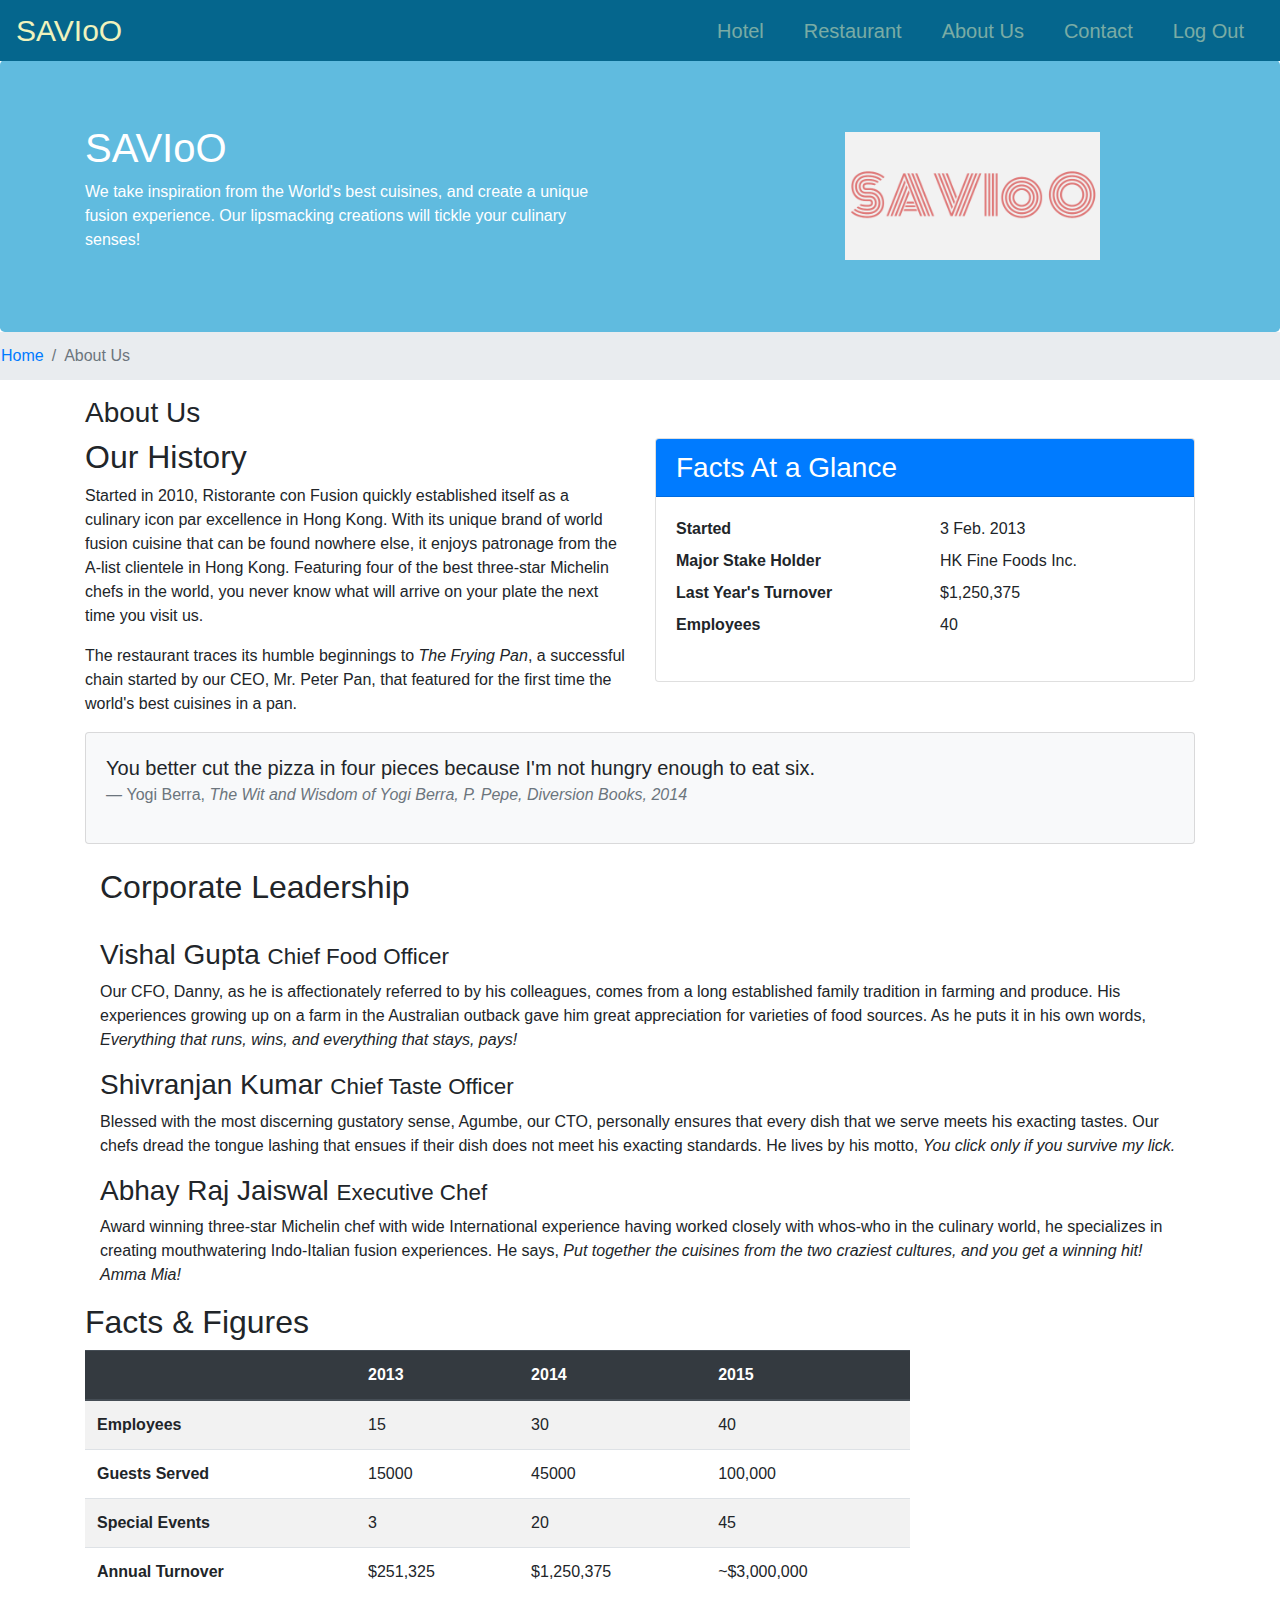
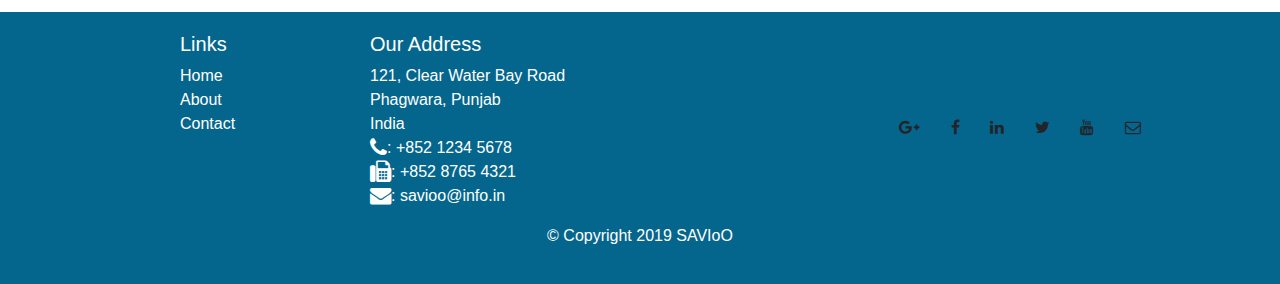
<file: aboutus.html>
<!DOCTYPE html>
<html lang="en">
<head>
    <meta charset="UTF-8">
    <meta name="viewport" content="width=device-width, initial-scale=1.0">
    <meta http-equiv="X-UA-Compatible" content="ie=edge">

    <link rel="stylesheet" href="aboutus.css">
    <link rel="stylesheet" href="common.css">
    <link href='font/font.css' rel='stylesheet' type='text/css'>
    <link href="https://cdnjs.cloudflare.com/ajax/libs/bootstrap-social/5.1.1/bootstrap-social.css">
    <link href="https://stackpath.bootstrapcdn.com/font-awesome/4.7.0/css/font-awesome.min.css" rel="stylesheet"
        integrity="sha384-wvfXpqpZZVQGK6TAh5PVlGOfQNHSoD2xbE+QkPxCAFlNEevoEH3Sl0sibVcOQVnN" crossorigin="anonymous">
      <script src="https://code.jquery.com/jquery-3.3.1.slim.min.js" integrity="sha384-q8i/X+965DzO0rT7abK41JStQIAqVgRVzpbzo5smXKp4YfRvH+8abtTE1Pi6jizo" crossorigin="anonymous"></script>
    <script src="https://cdnjs.cloudflare.com/ajax/libs/popper.js/1.14.7/umd/popper.min.js" integrity="sha384-UO2eT0CpHqdSJQ6hJty5KVphtPhzWj9WO1clHTMGa3JDZwrnQq4sF86dIHNDz0W1" crossorigin="anonymous"></script>
    <script src="https://stackpath.bootstrapcdn.com/bootstrap/4.3.1/js/bootstrap.min.js" integrity="sha384-JjSmVgyd0p3pXB1rRibZUAYoIIy6OrQ6VrjIEaFf/nJGzIxFDsf4x0xIM+B07jRM" crossorigin="anonymous"></script>
    <link href="https://stackpath.bootstrapcdn.com/bootstrap/4.3.1/css/bootstrap.min.css" rel="stylesheet" integrity="sha384-ggOyR0iXCbMQv3Xipma34MD+dH/1fQ784/j6cY/iJTQUOhcWr7x9JvoRxT2MZw1T" crossorigin="anonymous">
    <title>HomePage</title>
</head>
<body>
  <div class="main">
    <nav class="navbar fixed-top ">            
      <a href="main.html"><span class="logo">SAVIoO</span></a>
      <ul class="ulNavbar">
          <a href="hotel.html" class="link"><li>Hotel</li></a>
          <a href="restaurant.html" class="link"><li>Restaurant</li></a>
          <a href="aboutus.html"class="link"><li>About Us</li></a> 
         <a href="contact.html"class="link"><li>Contact</li></a>
       <a href="index.html" class="link"><li>Log Out</li></a>

      </ul>     
  </nav>
    <header class="jumbotron">
      <div class="container">
          <div class="row row-header">
              <div class="col-12 col-sm-6">  
                  <h1>SAVIoO</h1>
                  <p>We take inspiration from the World's best cuisines, and create a unique fusion experience. Our lipsmacking creations will tickle your culinary senses!</p>
              </div>
              <div class="col-12 col-sm-2"></div>
              <div class="col-12 col-sm-3 align-self-center">
                      <img src="images/logo.png" class="img-fluid">
                  </div>
          </div>
      </div>
  </header>

      <div class="row">
              <ol class="col-12 breadcrumb">
                  <li class="breadcrumb-item"><a href="./main.html">Home</a></li>
                  <li class="breadcrumb-item active">About Us</li>
              </ol>
              <div class="container">
             <h3>About Us</h3>
             </div>
      </div>
      <div class="container">
        <div class="row row-content">
            <div class="col-sm-6">
            <h2>Our History</h2>
            <p>Started in 2010, Ristorante con Fusion quickly established itself as a culinary icon par excellence in Hong Kong. With its unique brand of world fusion cuisine that can be found nowhere else, it enjoys patronage from the A-list clientele in Hong Kong.  Featuring four of the best three-star Michelin chefs in the world, you never know what will arrive on your plate the next time you visit us.</p>
            <p>The restaurant traces its humble beginnings to <em>The Frying Pan</em>, a successful chain started by our CEO, Mr. Peter Pan, that featured for the first time the world's best cuisines in a pan.</p>
            </div>
            <div class="col-12 col-sm-6">
              <div class="card">
                      <h3 class="card-header bg-primary text-white">Facts At a Glance</h3>
                      <div class="card-body">
                          <dl class="row">
                              <dt class="col-6">Started</dt>
                              <dd class="col-6">3 Feb. 2013</dd>
                              <dt class="col-6">Major Stake Holder</dt>
                              <dd class="col-6">HK Fine Foods Inc.</dd>
                              <dt class="col-6">Last Year's Turnover</dt>
                              <dd class="col-6">$1,250,375</dd>
                              <dt class="col-6">Employees</dt>
                              <dd class="col-6">40</dd>
                          </dl>
                      </div>
                  </div>
          </div>
          <div class="col-12">
            <div class="card card-body bg-light">
                <blockquote class="blockquote">
                    <p class="mb-0">You better cut the pizza in four pieces because
                        I'm not hungry enough to eat six.</p>
                    <footer class="blockquote-footer">Yogi Berra,
                        <cite title="Source Title">The Wit and Wisdom of Yogi Berra,
                        P. Pepe, Diversion Books, 2014</cite>
                    </footer>
                </blockquote>
            </div>
        </div>
</div>
<div class="container">
  <div class="row row-content">
      <div class="col-12"><br>
      <h2>Corporate Leadership</h2><br>
      

      <div role="tabpanel" class="tab-pane fade show" id="danny">
      <h3>Vishal Gupta <small>Chief Food Officer</small></h3>
      <p class="d-none d-sm-block">Our CFO, Danny, as he is affectionately referred to by his colleagues, comes from a long established family tradition in farming and produce. His experiences growing up on a farm in the Australian outback gave him great appreciation for varieties of food sources. As he puts it in his own words, <em>Everything that runs, wins, and everything that stays, pays!</em></p>
      </div>
      <div role="tabpanel" class="tab-pane fade show" id="agumbe">
      <h3>Shivranjan Kumar <small>Chief Taste Officer</small></h3>
      <p class="d-none d-sm-block">Blessed with the most discerning gustatory sense, Agumbe, our CTO, personally ensures that every dish that we serve meets his exacting tastes. Our chefs dread the tongue lashing that ensues if their dish does not meet his exacting standards. He lives by his motto, <em>You click only if you survive my lick.</em></p>
      </div>
      <div role="tabpanel" class="tab-pane fade show" id="alberto">
      <h3>Abhay Raj Jaiswal <small>Executive Chef</small></h3>
      
      <p class="d-none d-sm-block">Award winning three-star Michelin chef with wide International experience having worked closely with whos-who in the culinary world, he specializes in creating mouthwatering Indo-Italian fusion experiences. He says, <em>Put together the cuisines from the two craziest cultures, and you get a winning hit! Amma Mia!</em></p>
      </div>
      </div>
  </div>
</div>
<div class="row row-content">
  <div class="col-12 col-sm-9">
      <h2>Facts &amp; Figures</h2>
      <div class="table-responsive">
              <table class="table table-striped">
                  <thead class="thead-dark">
                      <tr>
                          <th>&nbsp;</th>
                          <th>2013</th>
                          <th>2014</th>
                          <th>2015</th>
                      </tr>
                  </thead>
                  <tbody>
                      <tr>
                          <th>Employees</th>
                          <td>15</td>
                          <td>30</td>
                          <td>40</td>
                      </tr>
                      <tr>
                          <th>Guests Served</th>
                          <td>15000</td>
                          <td>45000</td>
                          <td>100,000</td>
                      </tr>
                      <tr>
                          <th>Special Events</th>
                          <td>3</td>
                          <td>20</td>
                          <td>45</td>
                      </tr>
                      <tr>
                          <th>Annual Turnover</th>
                          <td>$251,325</td>
                          <td>$1,250,375</td>
                          <td>~$3,000,000</td>
                      </tr>
                  </tbody>
              </table>
          </div>
  </div>
  </div>
      </div>

      <footer class="footer">
            <div class="container">
                <div class="row">
                    <div class="col-4 offset-1 col-sm-2">
                        <h5>Links</h5>
                        <ul class="list-unstyled">
                            <li><a href="main.html" style="color: white;">Home</a></li>
                            <li><a href="aboutus.html" style="color: white;">About</a></li>
                            <li><a href="contact.html" style="color: white;">Contact</a></li>
                        </ul>
                    </div>
                    <div class="col-7 col-sm-5">
                        <h5>Our Address</h5>
                        <address>
                            121, Clear Water Bay Road<br>
                            Phagwara, Punjab<br>
                            India<br>
                            <i class="fa fa-phone fa-lg"></i>: +852 1234 5678<br>
                            <i class="fa fa-fax fa-lg"></i>: +852 8765 4321<br>
                            <i class="fa fa-envelope fa-lg"></i>:
                            <a href="mailto:savioo@info.in" style="color: white;">savioo@info.in</a>
                        </address>
                    </div>
                    <div class="col-12 col-sm-4 align-self-center">
                        <div class="text-center">
                            <a class="btn btn-social-icon btn-google" href="http://google.com/+"><i
                                    class="fa fa-google-plus"></i></a>
                            <a class="btn btn-social-icon btn-facebook" href="http://www.facebook.com/profile.php?id="><i
                                    class="fa fa-facebook"></i></a>
                            <a class="btn btn-social-icon btn-linkedin" href="http://www.linkedin.com/in/"><i
                                    class="fa fa-linkedin"></i></a>
                            <a class="btn btn-social-icon btn-twitter" href="http://twitter.com/"><i
                                    class="fa fa-twitter"></i></a>
                            <a class="btn btn-social-icon btn-google" href="http://youtube.com/"><i
                                    class="fa fa-youtube"></i></a>
                            <a class="btn btn-social-icon" href="mailto:"><i class="fa fa-envelope-o"></i></a>
                        </div>
    
                    </div>
                </div>
                <div class="row justify-content-center">
                    <div class="col-auto">
                        <p>© Copyright 2019 SAVIoO</p>
                    </div>
                </div>
            </div>
        </footer>


  </div>
    
</body>
</html>
</file>
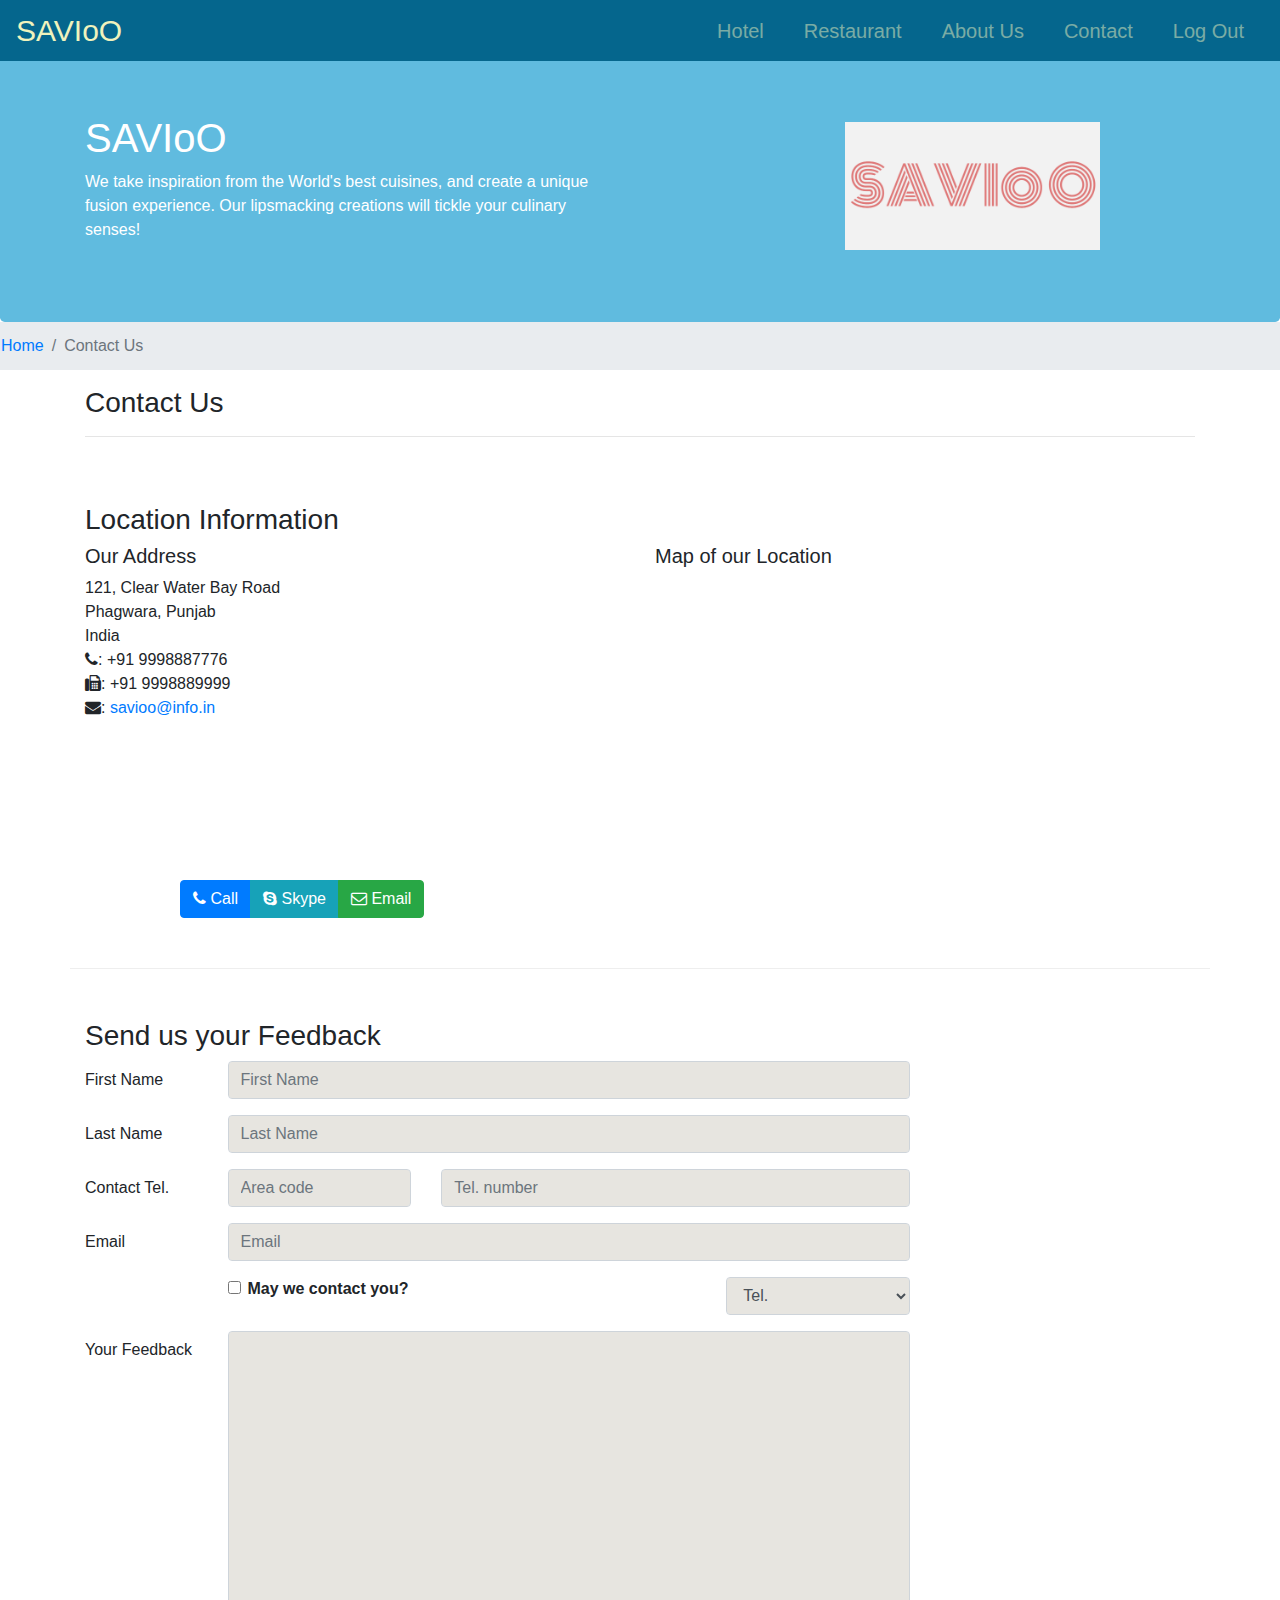
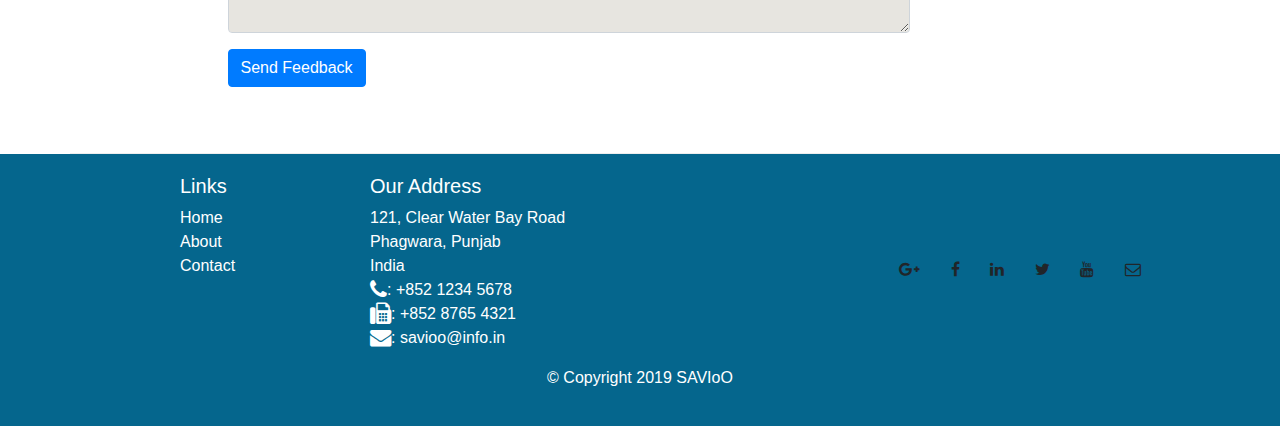
<file: contact.html>
<!DOCTYPE html>
<html lang="en">

<head>
  <meta charset="UTF-8">
  <meta name="viewport" content="width=device-width, initial-scale=1.0">
  <meta http-equiv="X-UA-Compatible" content="ie=edge">
  <title>Contact</title>
  <link rel="stylesheet" href="contact.css">
  <link rel="stylesheet" href="common.css">

  <link href='font/font.css' rel='stylesheet' type='text/css'>
  <link href="https://cdnjs.cloudflare.com/ajax/libs/bootstrap-social/5.1.1/bootstrap-social.css">
  <link href="https://stackpath.bootstrapcdn.com/font-awesome/4.7.0/css/font-awesome.min.css" rel="stylesheet"
      integrity="sha384-wvfXpqpZZVQGK6TAh5PVlGOfQNHSoD2xbE+QkPxCAFlNEevoEH3Sl0sibVcOQVnN" crossorigin="anonymous">
  <link href="https://stackpath.bootstrapcdn.com/font-awesome/4.7.0/css/font-awesome.min.css" rel="stylesheet"
    integrity="sha384-wvfXpqpZZVQGK6TAh5PVlGOfQNHSoD2xbE+QkPxCAFlNEevoEH3Sl0sibVcOQVnN" crossorigin="anonymous">
  <script src="https://code.jquery.com/jquery-3.3.1.slim.min.js"
    integrity="sha384-q8i/X+965DzO0rT7abK41JStQIAqVgRVzpbzo5smXKp4YfRvH+8abtTE1Pi6jizo"
    crossorigin="anonymous"></script>
  <script src="https://cdnjs.cloudflare.com/ajax/libs/popper.js/1.14.7/umd/popper.min.js"
    integrity="sha384-UO2eT0CpHqdSJQ6hJty5KVphtPhzWj9WO1clHTMGa3JDZwrnQq4sF86dIHNDz0W1"
    crossorigin="anonymous"></script>
  <script src="https://stackpath.bootstrapcdn.com/bootstrap/4.3.1/js/bootstrap.min.js"
    integrity="sha384-JjSmVgyd0p3pXB1rRibZUAYoIIy6OrQ6VrjIEaFf/nJGzIxFDsf4x0xIM+B07jRM"
    crossorigin="anonymous"></script>
  <link href="https://stackpath.bootstrapcdn.com/bootstrap/4.3.1/css/bootstrap.min.css" rel="stylesheet"
    integrity="sha384-ggOyR0iXCbMQv3Xipma34MD+dH/1fQ784/j6cY/iJTQUOhcWr7x9JvoRxT2MZw1T" crossorigin="anonymous">
</head>

<body>
  <div class="main">
    <nav class="navbar fixed-top ">
      <a href="main.html"><span class="logo">SAVIoO</span></a>
      <ul class="ulNavbar">
        <a href="hotel.html" class="link">
          <li>Hotel</li>
        </a>
        <a href="restaurant.html" class="link">
          <li>Restaurant</li>
        </a>
        <a href="aboutus.html" class="link">
          <li>About Us</li>
        </a>
        <a href="contact.html" class="link">
          <li>Contact</li>
        </a>
        <a href="index.html" class="link">
          <li>Log Out</li>
        </a>

      </ul>
    </nav>
    <header class="jumbotron">
      <div class="container">
        <div class="row row-header">
          <div class="col-12 col-sm-6">
            <h1>SAVIoO</h1>
            <p>We take inspiration from the World's best cuisines, and create a unique fusion experience. Our
              lipsmacking creations will tickle your culinary senses!</p>
          </div>
          <div class="col-12 col-sm-2"></div>
          <div class="col-12 col-sm-3 align-self-center">
            <img src="images/logo.png" class="img-fluid">
          </div>
        </div>
      </div>
    </header>
    <div class="row">
      <ol class="col-12 breadcrumb">
        <li class="breadcrumb-item"><a href="./main.html">Home</a></li>
        <li class="breadcrumb-item active">Contact Us</li>
      </ol>

    </div>
    <div class="container">

      <h3>Contact Us</h3>
      <hr>
      <div class="row row-content">
        <div class="col-12">
          <h3>Location Information</h3>
        </div>
        <div class="col-12 col-sm-6 ">
          <h5>Our Address</h5>
          <address style="font-size: 100%">
            121, Clear Water Bay Road<br>
            Phagwara, Punjab<br>
            India<br>
            <i class="fa fa-phone"></i>: +91 9998887776<br>
            <i class="fa fa-fax"></i>: +91 9998889999<br>
            <i class="fa fa-envelope"></i>:
            <a href="mailto:savioo@info.in">savioo@info.in</a>
          </address>
        </div>
        <div class="col-12 col-sm-6 ">
          <h5>Map of our Location</h5>
          <div id="map-container-google-1" class="z-depth-1-half map-container" style="height: 200px">
            <iframe
              src="https://www.google.com/maps/embed?pb=!1m18!1m12!1m3!1d1705.3819389040023!2d75.69314835289858!3d31.254959258603247!2m3!1f0!2f0!3f0!3m2!1i1024!2i768!4f13.1!3m3!1m2!1s0x391a5fbbe806eaef%3A0x28a6d5e389957eff!2sWhite%20PG!5e0!3m2!1sen!2sin!4v1572345900245!5m2!1sen!2sin"
              frameborder="0" style="border:0;" allowfullscreen=""></iframe>
          </div>
        </div>
        <div class="col-12 col-sm-11 offset-sm-1">
          <div class="btn-group" role="group">
            <a role="button" class="btn btn-primary" href="tel:+85212345678"><i class="fa fa-phone"></i> Call</a>
            <a role="button" class="btn btn-info" href="skype:vishalgupta3006?call"><i class="fa fa-skype"></i>
              Skype</a>
            <a role="button" class="btn btn-success" href="mailto:confusion@food.net"><i class="fa fa-envelope-o"></i>
              Email</a>
          </div>
        </div>
      </div>

      <div class="row row-content">
        <div class="col-12">
          <h3>Send us your Feedback</h3>
        </div>
        <div class="col-12 col-md-9">
          <form>
            <div class="form-group row">
              <label for="firstname" class="col-md-2 col-form-label">First Name</label>
              <div class="col-md-10">
                <input type="text" class="form-control" id="firstname" name="firstname" placeholder="First Name">
              </div>
            </div>
            <div class="form-group row">
              <label for="lastname" class="col-md-2 col-form-label">Last Name</label>
              <div class="col-md-10">
                <input type="text" class="form-control" id="lastname" name="lastname" placeholder="Last Name">
              </div>
            </div>
            <div class="form-group row">
              <label for="telnum" class="col-12 col-md-2 col-form-label">Contact Tel.</label>
              <div class="col-5 col-md-3">
                <input type="tel" class="form-control" id="areacode" name="areacode" placeholder="Area code">
              </div>
              <div class="col-7 col-md-7">
                <input type="tel" class="form-control" id="telnum" name="telnum" placeholder="Tel. number">
              </div>
            </div>
            <div class="form-group row">
              <label for="emailid" class="col-md-2 col-form-label">Email</label>
              <div class="col-md-10">
                <input type="email" class="form-control" id="emailid" name="emailid" placeholder="Email">
              </div>
            </div>
            <div class="form-group row">
              <div class="col-md-6 offset-md-2">
                <div class="form-check">
                  <input type="checkbox" class="form-check-input" name="approve" id="approve" value="">
                  <label class="form-check-label" for="approve">
                    <strong>May we contact you?</strong>
                  </label>
                </div>
              </div>
              <div class="col-md-3 offset-md-1">
                <select class="form-control">
                  <option>Tel.</option>
                  <option>Email</option>
                </select>
              </div>
            </div>
            <div class="form-group row">
              <label for="feedback" class="col-md-2 col-form-label">Your Feedback</label>
              <div class="col-md-10">
                <textarea class="form-control" id="feedback" name="feedback" rows="12"></textarea>
              </div>
            </div>
            <div class="form-group row">
              <div class="offset-md-2 col-md-10">
                <button type="submit" class="btn btn-primary">Send Feedback</button>
              </div>
            </div>
          </form>
        </div>
        <div class="col-12 col-md">
        </div>
      </div>

    </div>


    <footer class="footer">
        <div class="container">
            <div class="row">
                <div class="col-4 offset-1 col-sm-2">
                    <h5>Links</h5>
                    <ul class="list-unstyled">
                        <li><a href="main.html" style="color: white;">Home</a></li>
                        <li><a href="aboutus.html" style="color: white;">About</a></li>
                        <li><a href="contact.html" style="color: white;">Contact</a></li>
                    </ul>
                </div>
                <div class="col-7 col-sm-5">
                    <h5>Our Address</h5>
                    <address>
                        121, Clear Water Bay Road<br>
                        Phagwara, Punjab<br>
                        India<br>
                        <i class="fa fa-phone fa-lg"></i>: +852 1234 5678<br>
                        <i class="fa fa-fax fa-lg"></i>: +852 8765 4321<br>
                        <i class="fa fa-envelope fa-lg"></i>:
                        <a href="mailto:savioo@info.in" style="color: white;">savioo@info.in</a>
                    </address>
                </div>
                <div class="col-12 col-sm-4 align-self-center">
                    <div class="text-center">
                        <a class="btn btn-social-icon btn-google" href="http://google.com/+"><i
                                class="fa fa-google-plus"></i></a>
                        <a class="btn btn-social-icon btn-facebook" href="http://www.facebook.com/profile.php?id="><i
                                class="fa fa-facebook"></i></a>
                        <a class="btn btn-social-icon btn-linkedin" href="http://www.linkedin.com/in/"><i
                                class="fa fa-linkedin"></i></a>
                        <a class="btn btn-social-icon btn-twitter" href="http://twitter.com/"><i
                                class="fa fa-twitter"></i></a>
                        <a class="btn btn-social-icon btn-google" href="http://youtube.com/"><i
                                class="fa fa-youtube"></i></a>
                        <a class="btn btn-social-icon" href="mailto:"><i class="fa fa-envelope-o"></i></a>
                    </div>

                </div>
            </div>
            <div class="row justify-content-center">
                <div class="col-auto">
                    <p>© Copyright 2019 SAVIoO</p>
                </div>
            </div>
        </div>
    </footer>


  </div>
</body>

</html>
</file>
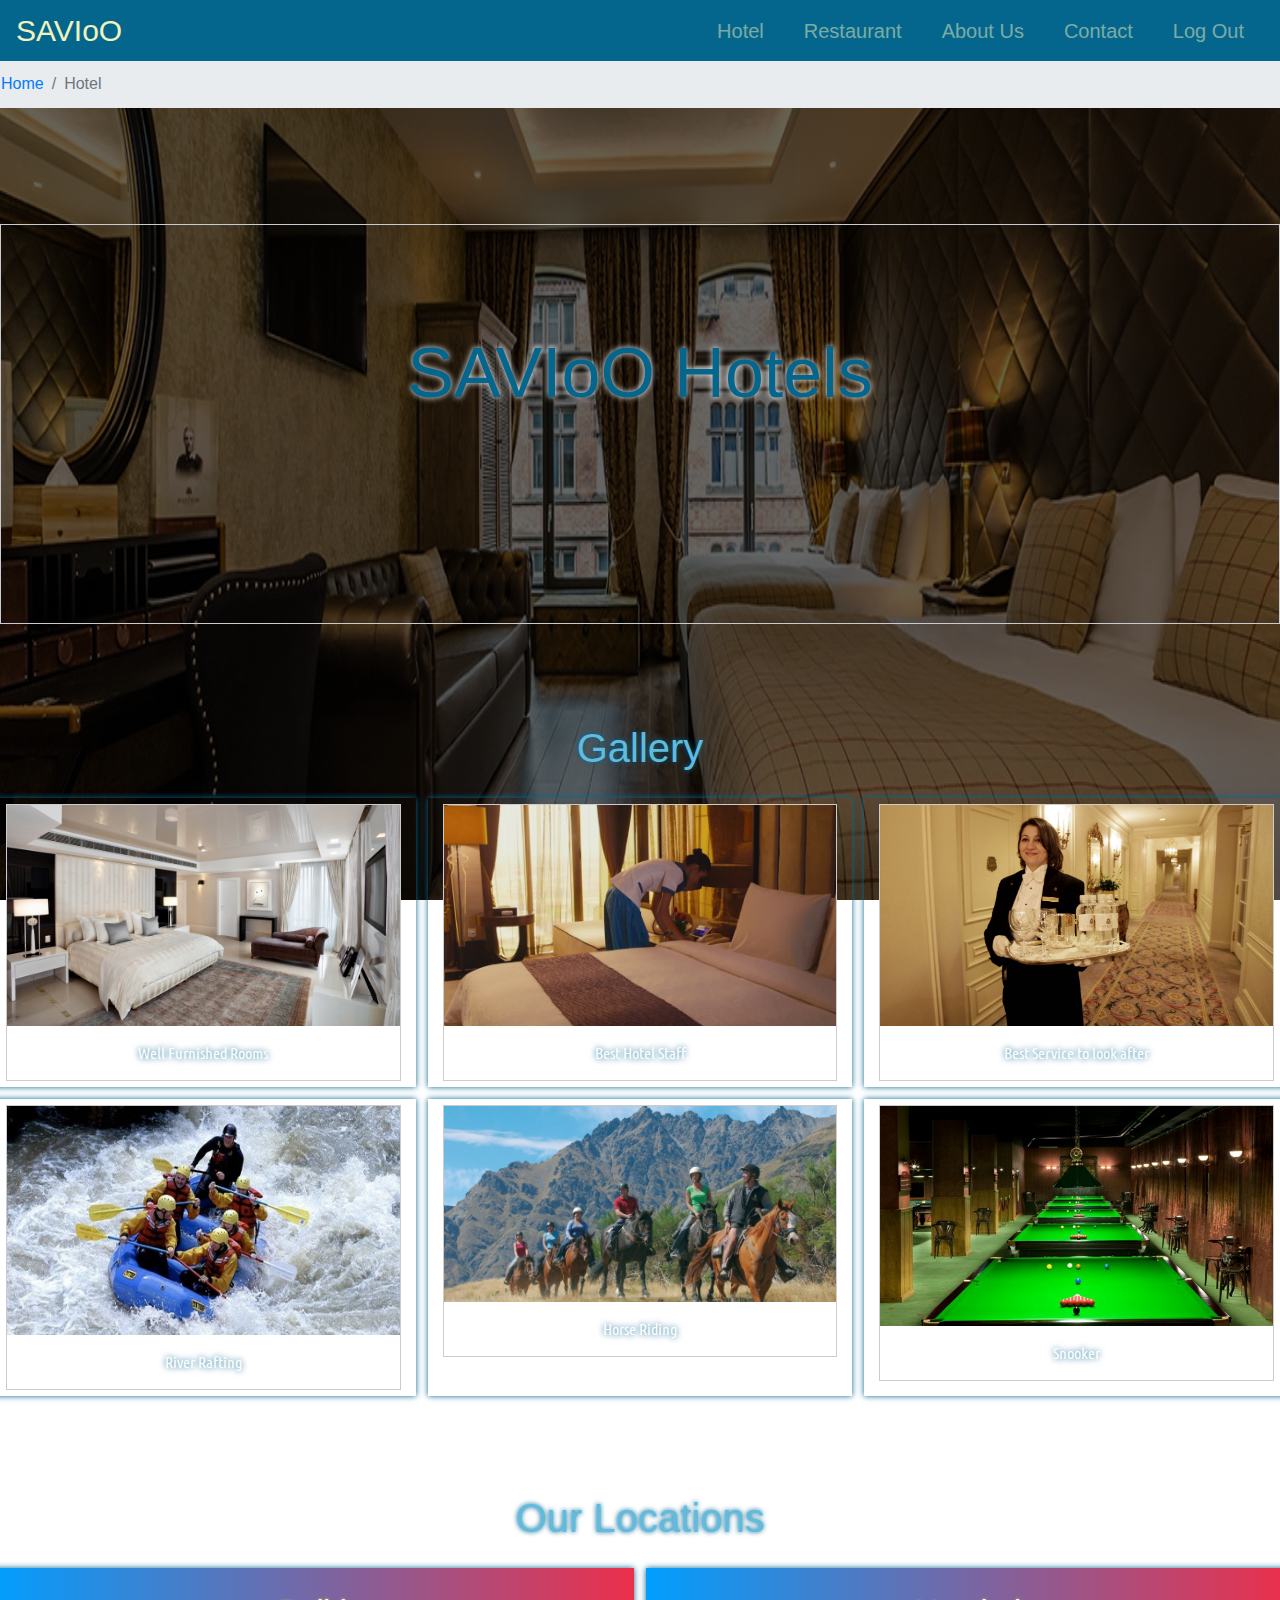
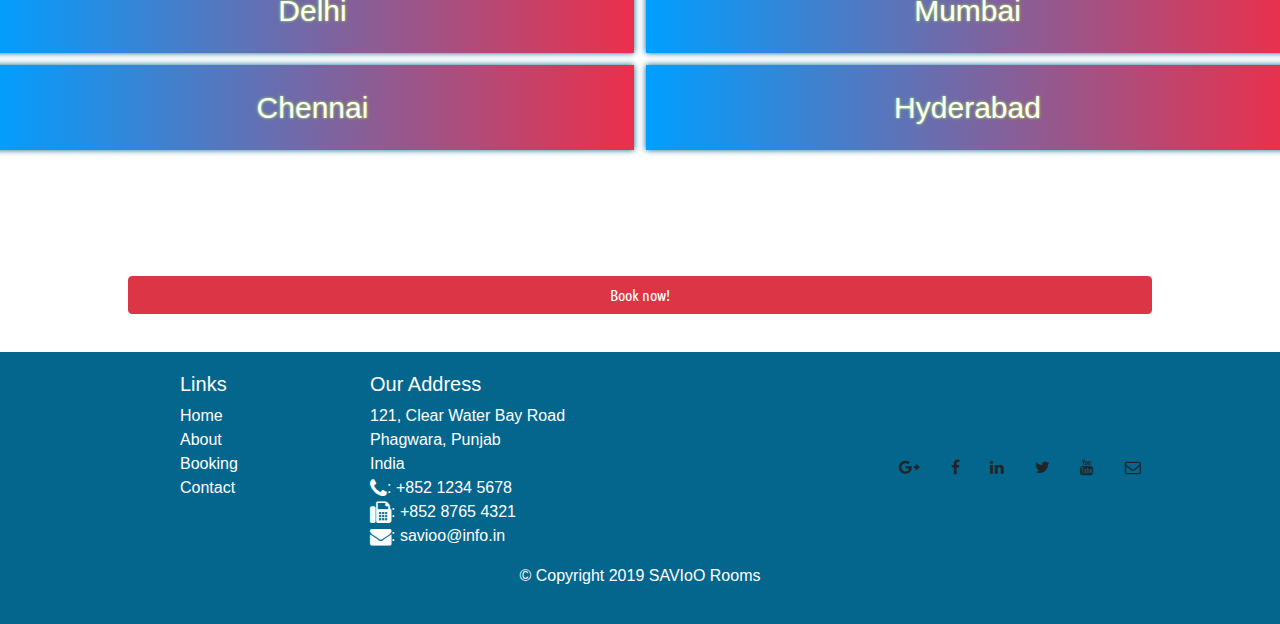
<file: hotel.html>
<!DOCTYPE html>
<html lang="en">

<head>
  <meta charset="UTF-8">
  <meta name="viewport" content="width=device-width, initial-scale=1.0">
  <meta http-equiv="X-UA-Compatible" content="ie=edge">
  <title>Hotels</title>
  <link rel="stylesheet" href="hotel.css">
  <link rel="stylesheet" href="common.css">
  <link href='font/font.css' rel='stylesheet' type='text/css'>
  <link href="https://cdnjs.cloudflare.com/ajax/libs/bootstrap-social/5.1.1/bootstrap-social.css">
  <link href="https://stackpath.bootstrapcdn.com/font-awesome/4.7.0/css/font-awesome.min.css" rel="stylesheet"
      integrity="sha384-wvfXpqpZZVQGK6TAh5PVlGOfQNHSoD2xbE+QkPxCAFlNEevoEH3Sl0sibVcOQVnN" crossorigin="anonymous">
  <script src="https://code.jquery.com/jquery-3.3.1.slim.min.js"
    integrity="sha384-q8i/X+965DzO0rT7abK41JStQIAqVgRVzpbzo5smXKp4YfRvH+8abtTE1Pi6jizo"
    crossorigin="anonymous"></script>
  <script src="https://cdnjs.cloudflare.com/ajax/libs/popper.js/1.14.7/umd/popper.min.js"
    integrity="sha384-UO2eT0CpHqdSJQ6hJty5KVphtPhzWj9WO1clHTMGa3JDZwrnQq4sF86dIHNDz0W1"
    crossorigin="anonymous"></script>
  <script src="https://stackpath.bootstrapcdn.com/bootstrap/4.3.1/js/bootstrap.min.js"
    integrity="sha384-JjSmVgyd0p3pXB1rRibZUAYoIIy6OrQ6VrjIEaFf/nJGzIxFDsf4x0xIM+B07jRM"
    crossorigin="anonymous"></script>
  <link href="https://stackpath.bootstrapcdn.com/bootstrap/4.3.1/css/bootstrap.min.css" rel="stylesheet"
    integrity="sha384-ggOyR0iXCbMQv3Xipma34MD+dH/1fQ784/j6cY/iJTQUOhcWr7x9JvoRxT2MZw1T" crossorigin="anonymous">
</head>

<body>
  <div class="main">
    <nav class="navbar fixed-top ">
      <a href="main.html"><span class="logo">SAVIoO</span></a>
      <ul class="ulNavbar">
        <a href="hotel.html" class="link">
          <li>Hotel</li>
        </a>
        <a href="restaurant.html" class="link">
          <li>Restaurant</li>
        </a>
        <a href="aboutus.html" class="link">
          <li>About Us</li>
        </a>
        <a href="contact.html" class="link">
          <li>Contact</li>
        </a>
        <a href="index.html" class="link">
          <li>Log Out</li>
        </a>

      </ul>
    </nav>


    <div class="hotel-body">
      <div class="row">
        <ol class="col-12 breadcrumb">
          <li class="breadcrumb-item"><a href="./main.html">Home</a></li>
          <li class="breadcrumb-item active">Hotel</li>
        </ol>

      </div>
      <div class="slider"><br><br><br><br>
        <p class="sliderText">SAVIoO Hotels</p>
      </div>
      <h1 class="heading">Gallery</h1>
      <div class="row">
        <div class="responsive col">
          <div class="gallery">
            <a target="_blank" href="images/gallery1.jpg">
              <img src="images/gallary1.jpg" alt="Cinque Terre" width="600" height="400">
            </a>
            <div class="desc">Well Furnished Rooms</div>
          </div>
        </div>


        <div class="responsive col">
          <div class="gallery">
            <a target="_blank" href="images/gallary2.jpg">
              <img src="images/gallary2.jpg" alt="Forest" width="600" height="400">
            </a>
            <div class="desc">Best Hotel Staff</div>
          </div>
        </div>

        <div class="responsive col">
          <div class="gallery">
            <a target="_blank" href="images/gallary3.jpg">
              <img src="images/gallary3.jpg" alt="Northern Lights" width="600" height="400">
            </a>
            <div class="desc">Best Service to look after</div>
          </div>
        </div>
      </div>
      <div class="row">
        <div class="responsive col">
          <div class="gallery">
            <a target="_blank" href="images/gallery4.jpg">
              <img src="images/gallary4.jpg" alt="Cinque Terre" width="600" height="400">
            </a>
            <div class="desc">River Rafting</div>
          </div>
        </div>


        <div class="responsive col">
          <div class="gallery">
            <a target="_blank" href="images/gallary5.jpg">
              <img src="images/gallary5.jpg" alt="Forest" width="600" height="400">
            </a>
            <div class="desc">Horse Riding</div>
          </div>
        </div>

        <div class="responsive col">
          <div class="gallery">
            <a target="_blank" href="images/gallary6.jpg">
              <img src="images/gallary6.jpg" alt="Northern Lights" width="600" height="400">
            </a>
            <div class="desc">Snooker</div>
          </div>
        </div>
      </div>
      <br><br><br>
      <div>
        <h1 class="heading">Our Locations</h1>
        <div class="row">
          <div class="responsive col loc">Delhi</div>
          <div class="responsive col loc">Mumbai</div>
        </div>
        <div class="row">
          <div class="responsive col loc">Chennai</div>
          <div class="responsive col loc">Hyderabad</div>
        </div>
      </div>
      <br><br><br><br><br>
      <a href="booking.html"><button class="btn btn-danger bookbtn">Book now!</button></a>


    </div>

    <footer class="footer">
        <div class="container">
            <div class="row">
                <div class="col-4 offset-1 col-sm-2">
                    <h5>Links</h5>
                    <ul class="list-unstyled">
                        <li><a href="main.html" style="color: white;">Home</a></li>
                        <li><a href="aboutus.html" style="color: white;">About</a></li>
                        <li><a href="booking.html" style="color: white;">Booking</a></li>
                        <li><a href="contact.html" style="color: white;">Contact</a></li>
                    </ul>
                </div>
                <div class="col-7 col-sm-5">
                    <h5>Our Address</h5>
                    <address>
                        121, Clear Water Bay Road<br>
                        Phagwara, Punjab<br>
                        India<br>
                        <i class="fa fa-phone fa-lg"></i>: +852 1234 5678<br>
                        <i class="fa fa-fax fa-lg"></i>: +852 8765 4321<br>
                        <i class="fa fa-envelope fa-lg"></i>:
                        <a href="mailto:savioo@info.in" style="color: white;">savioo@info.in</a>
                    </address>
                </div>
                <div class="col-12 col-sm-4 align-self-center">
                    <div class="text-center">
                        <a class="btn btn-social-icon btn-google" href="http://google.com/+"><i
                                class="fa fa-google-plus"></i></a>
                        <a class="btn btn-social-icon btn-facebook" href="http://www.facebook.com/profile.php?id="><i
                                class="fa fa-facebook"></i></a>
                        <a class="btn btn-social-icon btn-linkedin" href="http://www.linkedin.com/in/"><i
                                class="fa fa-linkedin"></i></a>
                        <a class="btn btn-social-icon btn-twitter" href="http://twitter.com/"><i
                                class="fa fa-twitter"></i></a>
                        <a class="btn btn-social-icon btn-google" href="http://youtube.com/"><i
                                class="fa fa-youtube"></i></a>
                        <a class="btn btn-social-icon" href="mailto:"><i class="fa fa-envelope-o"></i></a>
                    </div>

                </div>
            </div>
            <div class="row justify-content-center">
                <div class="col-auto">
                    <p>© Copyright 2019 SAVIoO Rooms</p>
                </div>
            </div>
        </div>
    </footer>

  </div>
</body>

</html>
</file>
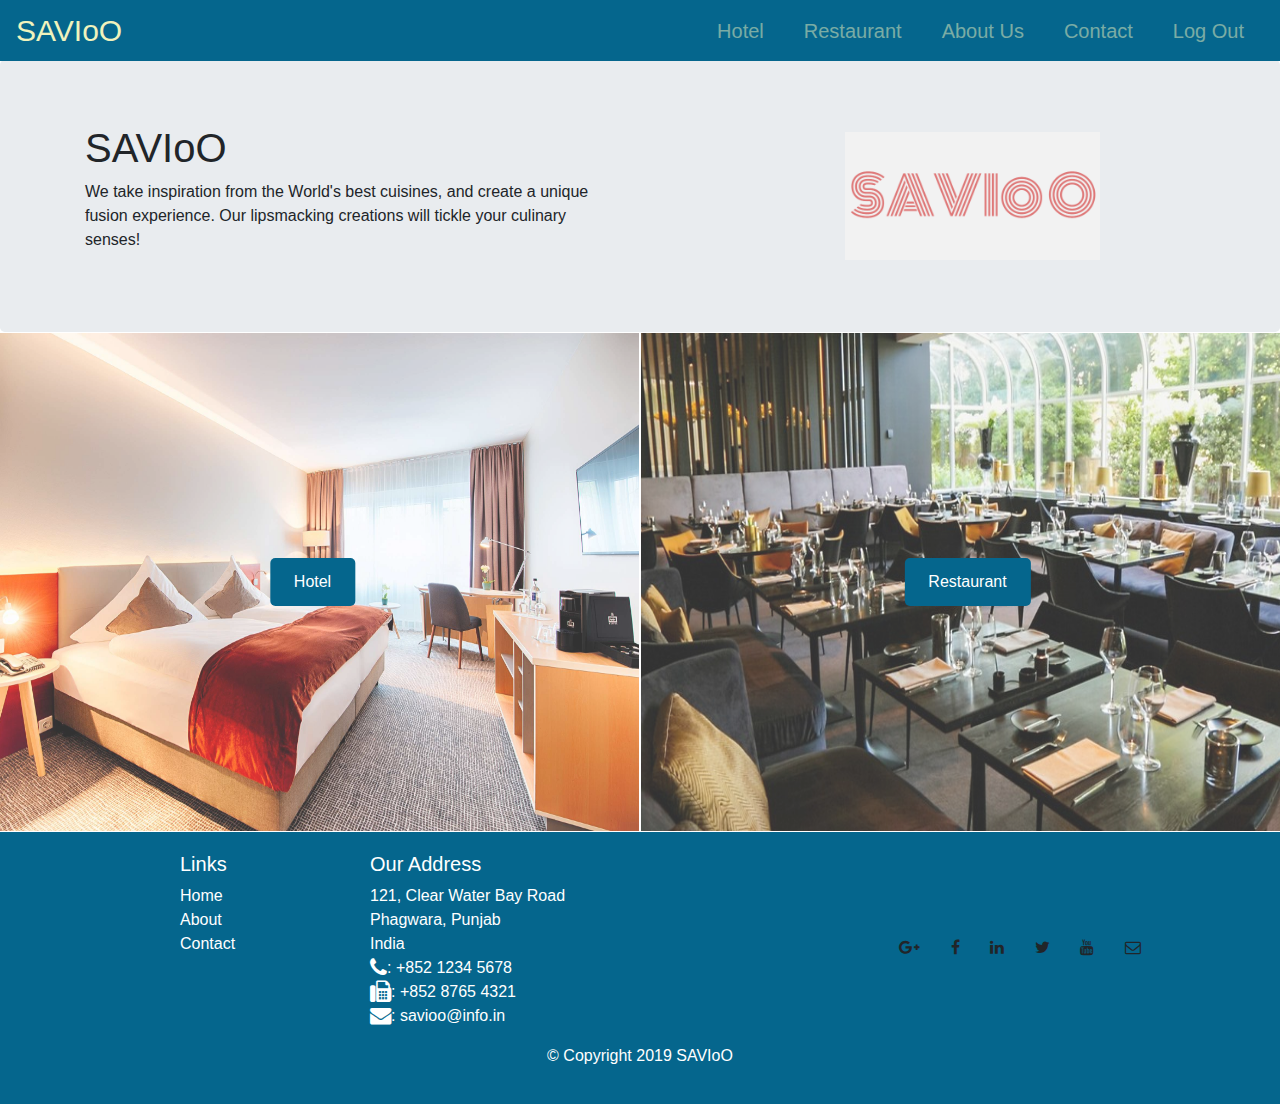
<file: main.html>
<!DOCTYPE html>
<html lang="en">
<head>
    <meta charset="UTF-8">
    <meta name="viewport" content="width=device-width, initial-scale=1.0">
    <meta http-equiv="X-UA-Compatible" content="ie=edge">

    <link rel="stylesheet" href="index.css">
    <link rel="stylesheet" href="common.css">
    <link href='font/font.css' rel='stylesheet' type='text/css'>

    <link href="https://cdnjs.cloudflare.com/ajax/libs/bootstrap-social/5.1.1/bootstrap-social.css">
    <link href="https://stackpath.bootstrapcdn.com/font-awesome/4.7.0/css/font-awesome.min.css" rel="stylesheet"
        integrity="sha384-wvfXpqpZZVQGK6TAh5PVlGOfQNHSoD2xbE+QkPxCAFlNEevoEH3Sl0sibVcOQVnN" crossorigin="anonymous">
      <script src="https://code.jquery.com/jquery-3.3.1.slim.min.js" integrity="sha384-q8i/X+965DzO0rT7abK41JStQIAqVgRVzpbzo5smXKp4YfRvH+8abtTE1Pi6jizo" crossorigin="anonymous"></script>
    <script src="https://cdnjs.cloudflare.com/ajax/libs/popper.js/1.14.7/umd/popper.min.js" integrity="sha384-UO2eT0CpHqdSJQ6hJty5KVphtPhzWj9WO1clHTMGa3JDZwrnQq4sF86dIHNDz0W1" crossorigin="anonymous"></script>
    <script src="https://stackpath.bootstrapcdn.com/bootstrap/4.3.1/js/bootstrap.min.js" integrity="sha384-JjSmVgyd0p3pXB1rRibZUAYoIIy6OrQ6VrjIEaFf/nJGzIxFDsf4x0xIM+B07jRM" crossorigin="anonymous"></script>
    <link href="https://stackpath.bootstrapcdn.com/bootstrap/4.3.1/css/bootstrap.min.css" rel="stylesheet" integrity="sha384-ggOyR0iXCbMQv3Xipma34MD+dH/1fQ784/j6cY/iJTQUOhcWr7x9JvoRxT2MZw1T" crossorigin="anonymous">
    <title>HomePage</title>
</head>
<body>
  <div class="main">
    <nav class="navbar fixed-top ">            
        <a href="main.html"><span class="logo">SAVIoO</span></a>
        <ul class="ulNavbar">
            <a href="hotel.html" class="link"><li>Hotel</li></a>
            <a href="restaurant.html" class="link"><li>Restaurant</li></a>
            <a href="aboutus.html"class="link"><li>About Us</li></a> 
           <a href="contact.html"class="link"><li>Contact</li></a>
         <a href="index.html" class="link"><li>Log Out</li></a>

        </ul>     
    </nav>
    <header class="jumbotron">
      <div class="container">
          <div class="row row-header">
              <div class="col-12 col-sm-6">  
                  <h1>SAVIoO</h1>
                  <p>We take inspiration from the World's best cuisines, and create a unique fusion experience. Our lipsmacking creations will tickle your culinary senses!</p>
              </div>
              <div class="col-12 col-sm-2"></div>
              <div class="col-12 col-sm-3 align-self-center">
                      <img src="images/logo.png" class="img-fluid">
                  </div>
          </div>
      </div>
  </header>

        <div class="row">
          <div class="col">
            <img class="homepageImage" src="images/hotelroom.jpg" width="100%" alt="hotel room"/>
            <a class="link" href="hotel.html"><button class="btn">Hotel</button></a> 
          </div> 
          <div class="col">
            <img class="homepageImage" src="images/restaurant.jpeg" width="100%" alt="Restaurant overview"/>
            <a class="link" href="restaurant.html"><button class="btn">Restaurant</button></a>
          </div>                        
        </div>

        <footer class="footer">
          <div class="container">
              <div class="row">
                  <div class="col-4 offset-1 col-sm-2">
                      <h5>Links</h5>
                      <ul class="list-unstyled">
                          <li><a href="main.html" style="color: white;">Home</a></li>
                          <li><a href="aboutus.html" style="color: white;">About</a></li>
                          <li><a href="contact.html" style="color: white;">Contact</a></li>
                      </ul>
                  </div>
                  <div class="col-7 col-sm-5">
                      <h5>Our Address</h5>
                      <address>
                          121, Clear Water Bay Road<br>
                          Phagwara, Punjab<br>
                          India<br>
                          <i class="fa fa-phone fa-lg"></i>: +852 1234 5678<br>
                          <i class="fa fa-fax fa-lg"></i>: +852 8765 4321<br>
                          <i class="fa fa-envelope fa-lg"></i>:
                          <a href="mailto:savioo@info.in" style="color: white;">savioo@info.in</a>
                      </address>
                  </div>
                  <div class="col-12 col-sm-4 align-self-center">
                      <div class="text-center">
                          <a class="btn btn-social-icon btn-google" href="http://google.com/+"><i
                                  class="fa fa-google-plus"></i></a>
                          <a class="btn btn-social-icon btn-facebook" href="http://www.facebook.com/profile.php?id="><i
                                  class="fa fa-facebook"></i></a>
                          <a class="btn btn-social-icon btn-linkedin" href="http://www.linkedin.com/in/"><i
                                  class="fa fa-linkedin"></i></a>
                          <a class="btn btn-social-icon btn-twitter" href="http://twitter.com/"><i
                                  class="fa fa-twitter"></i></a>
                          <a class="btn btn-social-icon btn-google" href="http://youtube.com/"><i
                                  class="fa fa-youtube"></i></a>
                          <a class="btn btn-social-icon" href="mailto:"><i class="fa fa-envelope-o"></i></a>
                      </div>
  
                  </div>
              </div>
              <div class="row justify-content-center">
                  <div class="col-auto">
                      <p>© Copyright 2019 SAVIoO</p>
                  </div>
              </div>
          </div>
      </footer>

    </div>
  </div>
    
</body>
</html>
</file>
<file: index.css>
.homepageImage{
    height: 500px;
    margin: 0px;
    opacity: 0.8;
    border: 0.5px solid white;
}
.jumbotron{
    margin-top:60px;
}

.col{
    padding: 0px !important;
}
.col .btn {
    position: absolute;
    top: 50%;
    left: 50%;
    transform: translate(-50%, -50%);
    -ms-transform: translate(-50%, -50%);
    background-color: rgb(5,102,141);
    color: white;
    font-size: 16px;
    padding: 12px 24px;
    border: none;
    cursor: pointer;
    border-radius: 5px;
}
  
.col .btn:hover {
    background-color: rgb(4, 48, 88);
    color: white;
}
</file>
<file: common.css>
.logo{
  color:rgb(240,243,189);
  font-size: 30px;
  font-family: 'Gill Sans', 'Gill Sans MT', Calibri, 'Trebuchet MS', sans-serif;
}
.navbar{
  background-color: rgb(5,102,141);
}

.ulNavbar {
  list-style-type: none;
  margin: 0;
  padding: 0;
  background-color:rgb(5,102,141);
  display: flex;
  color:rgb(240,243,189,0.5) !important;
  font-size: 20px;
  font-family: 'Gill Sans', 'Gill Sans MT', Calibri, 'Trebuchet MS', sans-serif;
}

.ulNavbar li {
  margin: 0px 20px ;
  cursor: pointer;
}
.ulNavbar li:hover{
    color: rgb(240,243,189);
}

.ulNavbar .link{
  color:rgb(240,243,189,0.5)  ;
  text-decoration: none;
}
body{
    margin: 0px;
}
.jumbotron{
    margin-bottom: 0px !important;
}

.modal-header{
     text-align: right;
     position: relative;
     border-bottom: 1.5px solid black !important;
 }
 .modal-title{
    margin-left: 25%;
 }
 .modal-label{
     margin: 1px 0px 5px 0px;
 }
 .modal-body{
     margin-top: 10px;
     
 }
 .form-control{
     background-color: rgb(231, 229, 224) !important;
     
 }
 .modal-btn{
     margin-top: 10px;
     width: 100%;
     background-color:rgb(5,102,141) !important;
 }
 .modal{
    font-family: 'Ubuntu Condensed' ;
 }
.modal-footer{
    justify-content: center !important;
}


.footer {
    background-color:rgb(5,102,141);
    margin: 0px auto;
    padding: 20px 0px;
    color: white;
  }
</file>
<file: font/font.css>
/* latin */
@font-face {
    font-family: 'Abel';
    font-style: normal;
    font-weight: 400;
    src: local('Abel Regular'), local('Abel-Regular'), url(Abel-Regular.ttf) format('woff2');
    unicode-range: U+0000-00FF, U+0131, U+0152-0153, U+02BB-02BC, U+02C6, U+02DA, U+02DC, U+2000-206F, U+2074, U+20AC, U+2122, U+2191, U+2193, U+2212, U+2215, U+FEFF, U+FFFD;
  }
  /* latin */
  @font-face {
    font-family: 'Cookie';
    font-style: normal;
    font-weight: 400;
    src: local('Cookie-Regular'), url(Cookie-Regular.ttf) format('woff2');
    unicode-range: U+0000-00FF, U+0131, U+0152-0153, U+02BB-02BC, U+02C6, U+02DA, U+02DC, U+2000-206F, U+2074, U+20AC, U+2122, U+2191, U+2193, U+2212, U+2215, U+FEFF, U+FFFD;
  }
  /* vietnamese */
  @font-face {
    font-family: 'Josefin Sans';
    font-style: normal;
    font-weight: 400;
    src: local('Josefin Sans Regular'), local('JosefinSans-Regular'), url(JosefinSans-Regular.ttf) format('woff2');
    unicode-range: U+0102-0103, U+0110-0111, U+1EA0-1EF9, U+20AB;
  }
  /* latin-ext */
  @font-face {
    font-family: 'Josefin Sans';
    font-style: normal;
    font-weight: 400;
    src: local('Josefin Sans Regular'), local('JosefinSans-Regular'), url(JosefinSans-Regular.ttf) format('woff2');
    unicode-range: U+0100-024F, U+0259, U+1E00-1EFF, U+2020, U+20A0-20AB, U+20AD-20CF, U+2113, U+2C60-2C7F, U+A720-A7FF;
  }
  /* latin */
  @font-face {
    font-family: 'Josefin Sans';
    font-style: normal;
    font-weight: 400;
    src: local('Josefin Sans Regular'), local('JosefinSans-Regular'), url(JosefinSans-Regular.ttf) format('woff2');
    unicode-range: U+0000-00FF, U+0131, U+0152-0153, U+02BB-02BC, U+02C6, U+02DA, U+02DC, U+2000-206F, U+2074, U+20AC, U+2122, U+2191, U+2193, U+2212, U+2215, U+FEFF, U+FFFD;
  }
  /* latin */
  @font-face {
    font-family: 'Satisfy';
    font-style: normal;
    font-weight: 400;
    src: local('Satisfy Regular'), local('Satisfy-Regular'), url(Satisfy-Regular.ttf) format('woff2');
    unicode-range: U+0000-00FF, U+0131, U+0152-0153, U+02BB-02BC, U+02C6, U+02DA, U+02DC, U+2000-206F, U+2074, U+20AC, U+2122, U+2191, U+2193, U+2212, U+2215, U+FEFF, U+FFFD;
  }
  /* cyrillic-ext */
  @font-face {
    font-family: 'Ubuntu Condensed';
    font-style: normal;
    font-weight: 400;
    src: local('Ubuntu Condensed'), local('UbuntuCondensed-Regular'), url(UbuntuCondensed-Regular.ttf) format('woff2');
    unicode-range: U+0460-052F, U+1C80-1C88, U+20B4, U+2DE0-2DFF, U+A640-A69F, U+FE2E-FE2F;
  }
  /* cyrillic */
  @font-face {
    font-family: 'Ubuntu Condensed';
    font-style: normal;
    font-weight: 400;
    src: local('Ubuntu Condensed'), local('UbuntuCondensed-Regular'), url(UbuntuCondensed-Regular.ttf) format('woff2');
    unicode-range: U+0400-045F, U+0490-0491, U+04B0-04B1, U+2116;
  }
  /* greek-ext */
  @font-face {
    font-family: 'Ubuntu Condensed';
    font-style: normal;
    font-weight: 400;
    src: local('Ubuntu Condensed'), local('UbuntuCondensed-Regular'), url(UbuntuCondensed-Regular.ttf) format('woff2');
    unicode-range: U+1F00-1FFF;
  }
  /* greek */
  @font-face {
    font-family: 'Ubuntu Condensed';
    font-style: normal;
    font-weight: 400;
    src: local('Ubuntu Condensed'), local('UbuntuCondensed-Regular'), url(UbuntuCondensed-Regular.ttf) format('woff2');
    unicode-range: U+0370-03FF;
  }
  /* latin-ext */
  @font-face {
    font-family: 'Ubuntu Condensed';
    font-style: normal;
    font-weight: 400;
    src: local('Ubuntu Condensed'), local('UbuntuCondensed-Regular'), url(UbuntuCondensed-Regular.ttf) format('woff2');
    unicode-range: U+0100-024F, U+0259, U+1E00-1EFF, U+2020, U+20A0-20AB, U+20AD-20CF, U+2113, U+2C60-2C7F, U+A720-A7FF;
  }
  /* latin */
  @font-face {
    font-family: 'Ubuntu Condensed';
    font-style: normal;
    font-weight: 400;
    src: local('Ubuntu Condensed'), local('UbuntuCondensed-Regular'), url(UbuntuCondensed-Regular.ttf) format('woff2');
    unicode-range: U+0000-00FF, U+0131, U+0152-0153, U+02BB-02BC, U+02C6, U+02DA, U+02DC, U+2000-206F, U+2074, U+20AC, U+2122, U+2191, U+2193, U+2212, U+2215, U+FEFF, U+FFFD;
  }
  /* latin-ext */
@font-face {
    font-family: 'Niconne';
    font-style: normal;
    font-weight: 400;
    src: local('Niconne'), local('Niconne-Regular'), url(Niconne-Regular.ttf) format('woff2');
    unicode-range: U+0100-024F, U+0259, U+1E00-1EFF, U+2020, U+20A0-20AB, U+20AD-20CF, U+2113, U+2C60-2C7F, U+A720-A7FF;
  }
  /* latin */
  @font-face {
    font-family: 'Niconne';
    font-style: normal;
    font-weight: 400;
    src: local('Niconne'), local('Niconne-Regular'), url(Niconne-Regular.ttf) format('woff2');
    unicode-range: U+0000-00FF, U+0131, U+0152-0153, U+02BB-02BC, U+02C6, U+02DA, U+02DC, U+2000-206F, U+2074, U+20AC, U+2122, U+2191, U+2193, U+2212, U+2215, U+FEFF, U+FFFD;
  }

@font-face {
    font-family: 'Patrick Hand SC';
    font-style: normal;
    font-weight: 400;
    src: local('Patrick Hand SC'), local('PatrickHandSC-Regular'), url(PatrickHandSC-Regular.ttf) format('woff2');
    unicode-range: U+0102-0103, U+0110-0111, U+1EA0-1EF9, U+20AB;
  }

  @font-face {
    font-family: 'Patrick Hand SC';
    font-style: normal;
    font-weight: 400;
    src: local('Patrick Hand SC'), local('PatrickHandSC-Regular'), url(PatrickHandSC-Regular.ttf) format('woff2');
    unicode-range: U+0100-024F, U+0259, U+1E00-1EFF, U+2020, U+20A0-20AB, U+20AD-20CF, U+2113, U+2C60-2C7F, U+A720-A7FF;
  }

  @font-face {
    font-family: 'Patrick Hand SC';
    font-style: normal;
    font-weight: 400;
    src: local('Patrick Hand SC'), local('PatrickHandSC-Regular'), url(PatrickHandSC-Regular.ttf) format('woff2');
    unicode-range: U+0000-00FF, U+0131, U+0152-0153, U+02BB-02BC, U+02C6, U+02DA, U+02DC, U+2000-206F, U+2074, U+20AC, U+2122, U+2191, U+2193, U+2212, U+2215, U+FEFF, U+FFFD;
  }
  /* thai */
@font-face {
    font-family: 'Itim';
    font-style: normal;
    font-weight: 400;
    src: local('Itim'), local('Itim-Regular'), url(Itim-Regular.ttf) format('woff2');
    unicode-range: U+0E01-0E5B, U+200C-200D, U+25CC;
  }
  /* vietnamese */
  @font-face {
    font-family: 'Itim';
    font-style: normal;
    font-weight: 400;
    src: local('Itim'), local('Itim-Regular'), url(Itim-Regular.ttf) format('woff2');
    unicode-range: U+0102-0103, U+0110-0111, U+1EA0-1EF9, U+20AB;
  }
  /* latin-ext */
  @font-face {
    font-family: 'Itim';
    font-style: normal;
    font-weight: 400;
    src: local('Itim'), local('Itim-Regular'), url(Itim-Regular.ttf) format('woff2');
    unicode-range: U+0100-024F, U+0259, U+1E00-1EFF, U+2020, U+20A0-20AB, U+20AD-20CF, U+2113, U+2C60-2C7F, U+A720-A7FF;
  }
  /* latin */
  @font-face {
    font-family: 'Itim';
    font-style: normal;
    font-weight: 400;
    src: local('Itim'), local('Itim-Regular'), url(Itim-Regular.ttf) format('woff2');
    unicode-range: U+0000-00FF, U+0131, U+0152-0153, U+02BB-02BC, U+02C6, U+02DA, U+02DC, U+2000-206F, U+2074, U+20AC, U+2122, U+2191, U+2193, U+2212, U+2215, U+FEFF, U+FFFD;
  }
/* cyrillic */
@font-face {
    font-family: 'Marck Script';
    font-style: normal;
    font-weight: 400;
    src: local('Marck Script'), local('MarckScript-Regular'), url(MarckScript-Regular.ttf) format('woff2');
    unicode-range: U+0400-045F, U+0490-0491, U+04B0-04B1, U+2116;
  }
  /* latin-ext */
  @font-face {
    font-family: 'Marck Script';
    font-style: normal;
    font-weight: 400;
    src: local('Marck Script'), local('MarckScript-Regular'), url(MarckScript-Regular.ttf) format('woff2');
    unicode-range: U+0100-024F, U+0259, U+1E00-1EFF, U+2020, U+20A0-20AB, U+20AD-20CF, U+2113, U+2C60-2C7F, U+A720-A7FF;
  }
  /* latin */
  @font-face {
    font-family: 'Marck Script';
    font-style: normal;
    font-weight: 400;
    src: local('Marck Script'), local('MarckScript-Regular'), url(MarckScript-Regular.ttf) format('woff2');
    unicode-range: U+0000-00FF, U+0131, U+0152-0153, U+02BB-02BC, U+02C6, U+02DA, U+02DC, U+2000-206F, U+2074, U+20AC, U+2122, U+2191, U+2193, U+2212, U+2215, U+FEFF, U+FFFD;
  }
</file>
<file: aboutus.css>
.jumbotron {
  margin-top:60px ;
  margin-bottom: 0px !important;
    background:rgb(96, 187, 223) !important;
    color: white;
  }
</file>
<file: contact.css>
.contact-body{
    margin-top:60px;
}
.row-header {
  margin: 0px auto;
  padding: 0px 0px;
}
.row-content {
  margin: 0px auto;
  padding: 50px 0px;
  border-bottom: 1px ridge;
  min-height: 400px;
}
.footer {
  background-color: #D1C4E9;
  margin: 0px auto;
  padding: 20px 0px;
}
.jumbotron {
  margin: 0px auto !important;
  background:rgb(96, 187, 223) !important;
  color: white;
}
body {
  padding: 50px 0px 0px 0px;
  z-index: 0;
}
.navbar-dark {
  background-color: #512DA8;
}
.tab-content {
  border-left: 1px solid #ddd;
  border-right: 1px solid #ddd;
  border-bottom: 1px solid #ddd;
  padding: 10px;
}
.carousel {
  background: #512DA8;
}
.carousel .carousel-item {
  height: 300px;
}
.carousel .carousel-item img {
  position: absolute;
  top: 0;
  left: 0;
  min-height: 300px;
}
#carouselButton {
  right: 0px;
  position: absolute;
  bottom: 0px;
  z-index: 1;
}
.map-container{
    overflow:hidden;
    padding-bottom:56.25%;
    position:relative;
    height:0;
    }
    .map-container iframe{
    left:0;
    top:0;
    height:200px;
    width:100%;
    position:absolute;
    }
</file>
<file: hotel.css>
.hotel-body{
    margin-top:60px;
}
body {
    background-image: linear-gradient(rgba(0,0,0,0.6),rgba(0,0,0,0.6)),url('images/hotel.JPG');
 background-color:black;
    background-repeat:no-repeat;
background-size:100% 100%;
height:800px;
background-attachment:fixed;
}


.slider
{
     border: 1px solid #c8ccd1;
    width:100%;
    height:400px;
    margin:100px auto;
     animation:slide 20s infinite;
    background-attachment: fixed;
}
@keyframes slide{
        0%{
   background:url(images/ss1.jpg);
        
        background-attachment: fixed;
    background-position: center;
    background-repeat: no-repeat;
    background-size: cover;

   
}
25%{
    background:url(images/ss2.jpg);
    background-attachment: fixed;
    background-position: center;
    background-repeat: no-repeat;
    background-size: cover;
}
50%{
    background:url(images/ss3.jpg);
    background-attachment: fixed;
    background-position: center;
    background-repeat: no-repeat;
    background-size: cover;
    }
75%{
    background:url(images/ss4.jpg);
    background-attachment: fixed;
    background-position: center;
    background-repeat: no-repeat;
    background-size: cover;
    }
    100%{
         background:url(images/ss5.jpg);
    background-attachment: fixed;
    background-position: center;
    background-repeat: no-repeat;
    background-size: cover;
    }
}
.sliderText{
    color:  rgb(5,102,141);
    text-align: center;
    font-size: 70px;
    text-shadow: 0 0 6px white;
}

div.gallery {
    border: 1px solid #ccc;
  }
  
  div.gallery:hover {
    border: 1px solid #777;
  }
  
  div.gallery img {
    width: 100%;
    height: auto;
  }
  
  div.desc {
    padding: 15px;
    text-align: center;
    color: white;
    text-shadow: 0 0 6px rgb(5,102,141);
    font-family: 'Ubuntu Condensed' ;
  }
  
  * {
    box-sizing: border-box;
  }
  
  .responsive {
    padding: 6px;
    width: 33.33%;
    box-shadow: 0 0 6px rgb(5,102,141) ;
    margin: 6px;
  }
  
  @media only screen and (max-width: 700px) {
    .responsive {
      width: 49.99999%;
      margin: 6px 0;
    }
  }
  
  @media only screen and (max-width: 500px) {
    .responsive {
      width: 100%;
    }
  }
  
  .clearfix:after {
    content: "";
    display: table;
    clear: both;
  }
  .heading{
      text-align: center;
      color: rgb(96, 187, 223);
      margin: 20px;
      text-shadow: 0 0 5px rgb(5,102,141);
  }

  .loc{
    color: white;
    padding: 20px;
    text-align: center;
    font-size: 30px;
    text-shadow: 0 0 3px greenyellow;
    background-image: linear-gradient(to right, #009FFF , #ec2F4B);
  }
  .loc:hover{
      box-shadow: 0 0 3px white;
      background-image: linear-gradient(to right, #ec2F4B, #009FFF);
  }
.bookbtn{
    width: 80%;
    align-content: center;
    margin: 0 10% 3% 10%;
    font-family: 'ubuntu condensed';
}
]
</file>
